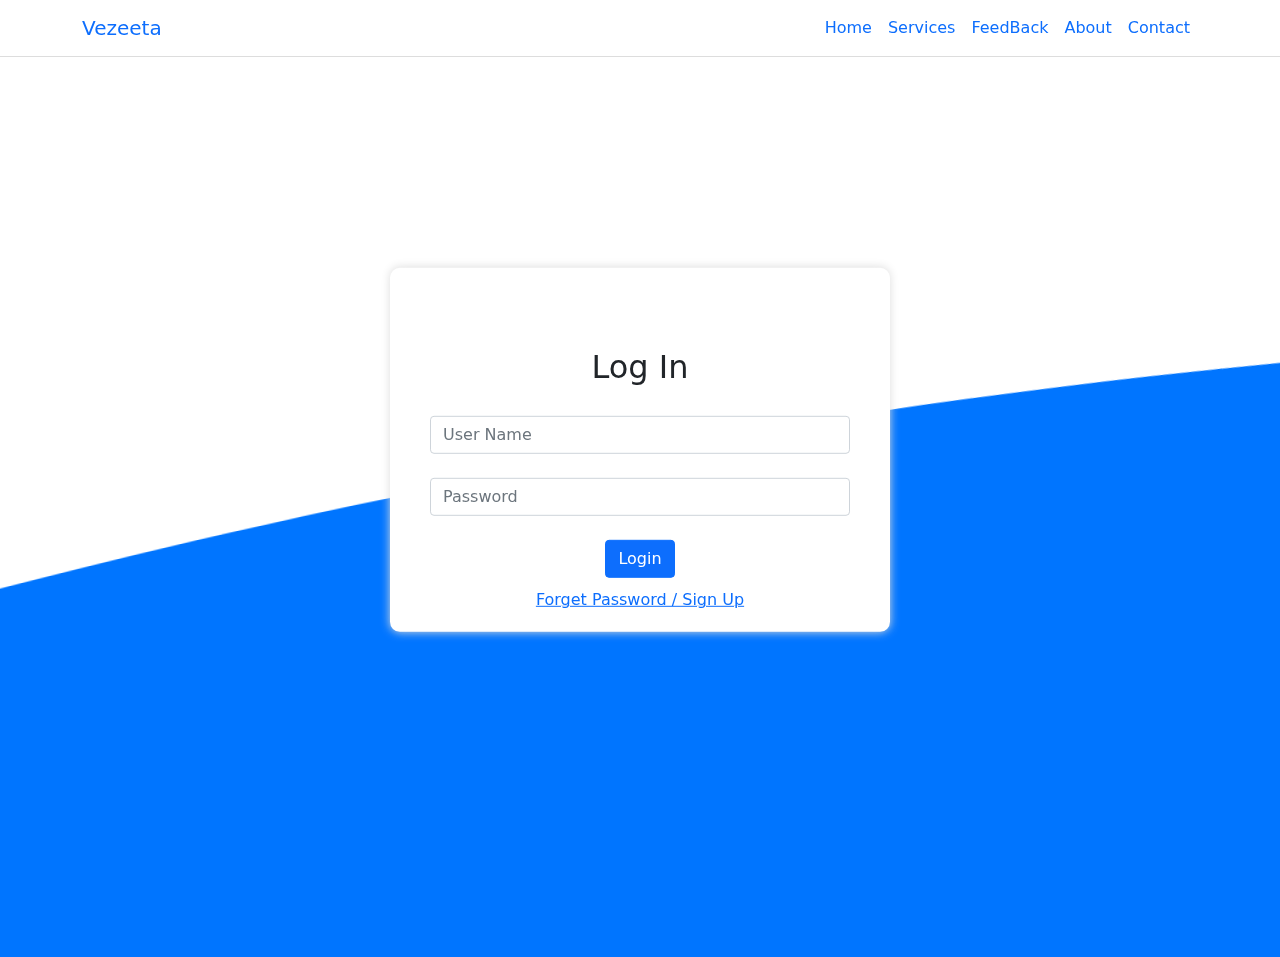
<file: Pages/login/index.html>
<!DOCTYPE html>
<html lang="en" dir="ltr">

<head>
  <meta charset="utf-8">
  <title>Card</title>
  <link rel="stylesheet" href="style.css">
  <link rel="stylesheet" href="bootstrap.css">
</head>

<body>
  <div class="navbar navbar-expand-lg ">
    <button class="navbar-toggler" type="button" data-bs-toggle="collapse" data-bs-target="#navbarSupportedContent"
      aria-controls="navbarSupportedContent" aria-expanded="false" aria-label="Toggle navigation">
      <span class="navbar-toggler-icon"></span>
    </button>
    <div class="container collapse navbar-collapse" id="navbarSupportedContent">
      <div class="main">
        <i class="fa-solid fa-house-chimney-medical"></i>
        <a class="navbar-brand" href="home.html">Vezeeta</a>
      </div>
      <ul class="navbar-nav">
        <li class="nav-item">
          <a class="nav-link active" aria-current="page" href="home.html">Home</a>
        </li>
        <li class="nav-item">
          <a class="nav-link" href="#services">Services</a>
        </li>

        <li class="nav-item">
          <a class="nav-link" href="#feed">FeedBack</a>
        </li>
        <li class="nav-item">
          <a class="nav-link" href="#about">About</a>
        </li>
        <li class="nav-item">
          <a class="nav-link" href="#contact">Contact</a>
        </li>
      </ul>
    </div>
    <!-- </div> -->
  </div>
  <div class="page">
    <div class="Card">
      <form action="" method="post">
        <h2 style="margin-bottom:30px">Log In</h2>
        <input type="text" name="userName" placeholder="User Name" class="form-control mb-4">
        <input type="password" name="password" placeholder="Password" class="form-control mb-4">
        <input type="submit" value="Login" class="btn btn-primary">
        <a href="#" style="margin-top:10px">Forget Password / Sign Up</a>

      </form>
    </div>
  </div>
  <script src="bootstrap.js"></script>
</body>

</html>
</file>
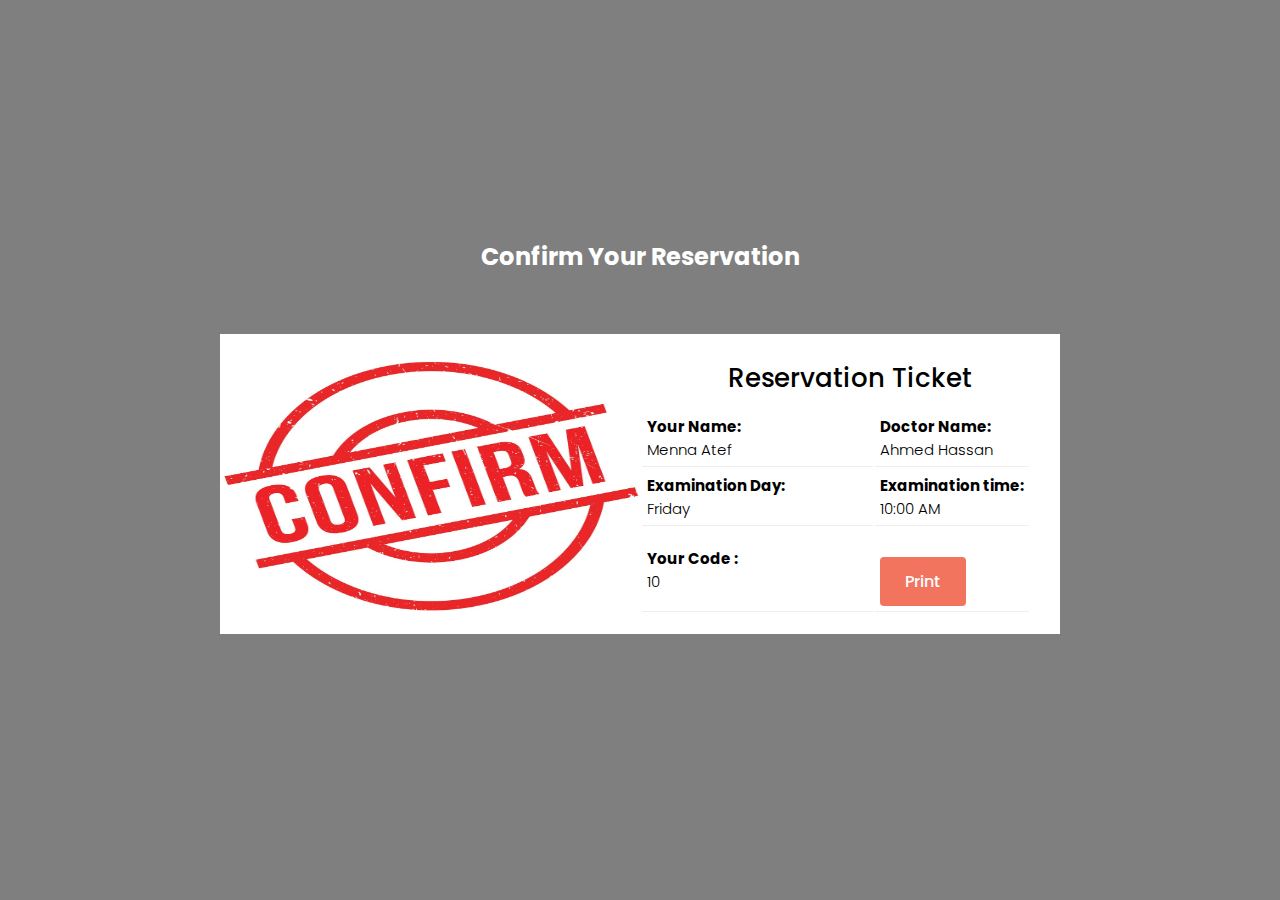
<file: Pages/ticket/index.html>
<!DOCTYPE html>
<html lang="en">

<head>
    <meta charset="UTF-8">
    <meta http-equiv="X-UA-Compatible" content="IE=edge">
    <meta name="viewport" content="width=<device-width>, initial-scale=1.0">
    <title>Document</title>
    <link rel="stylesheet" href="main.css">
</head>

<body>
    <section class="banner">
        <h2>Confirm Your Reservation</h2>
        <div class="card-container">
            <div class="card-img">
                <img src="2.jpg" class="con-img">
            </div>
            <div class="card-content">
                <h3>Reservation Ticket</h3>
                <table>
                    <div class="table-row">
                        <tr>
                            <td>
                                <h4>Your Name:</h4> Menna Atef
                            </td>
                            <td>
                                <h4>Doctor Name:</h4> Ahmed Hassan
                            </td>
                        </tr>
                        <tr>
                            <td>
                                <h4>Examination Day:</h4> Friday
                            </td>
                            <td>
                                <h4>Examination time:</h4> 10:00 AM
                            </td>
                        </tr>
                        <tr>
                            <td>
                                <h4>Your Code :</h4>10
                            </td>
                            <td><button onclick="window.print()" class="btn">Print</button></td>
                        </tr>
                    </div>
                </table>


            </div>

        </div>



    </section>
</body>

</html>
</file>
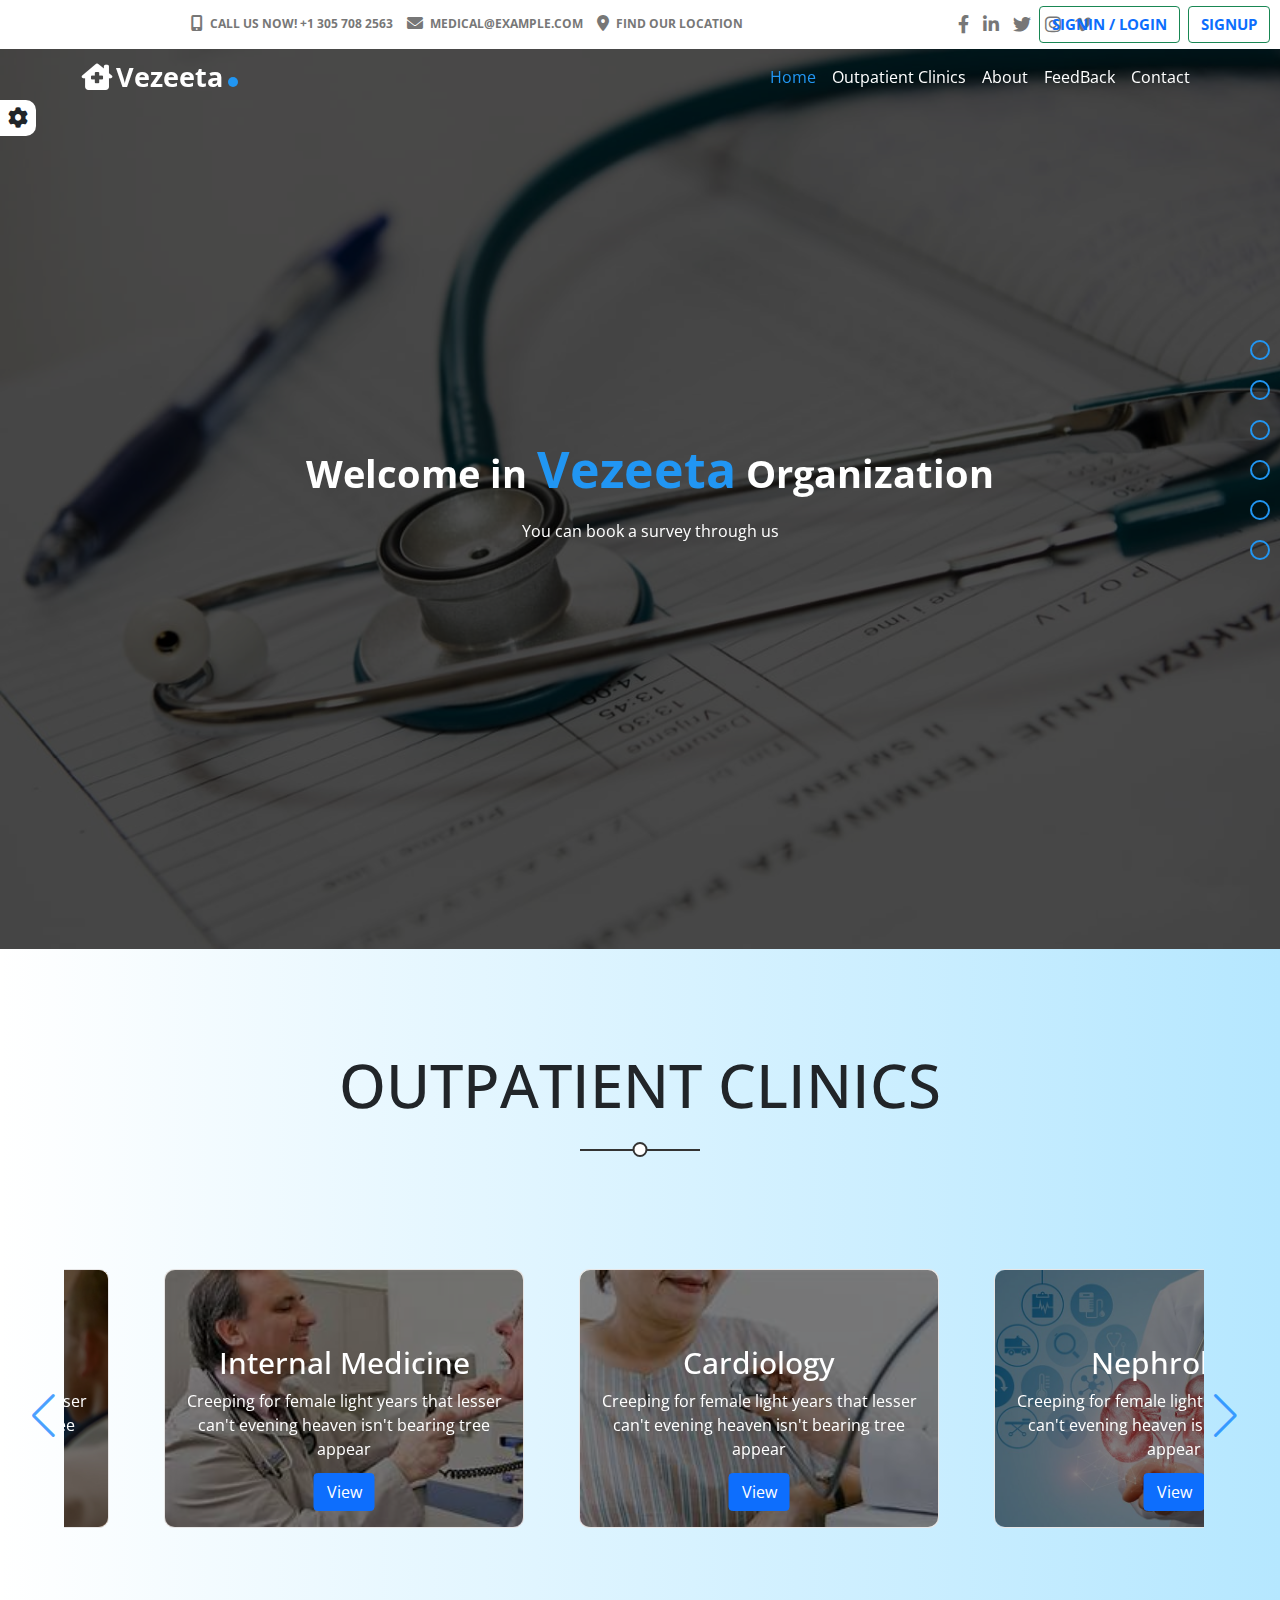
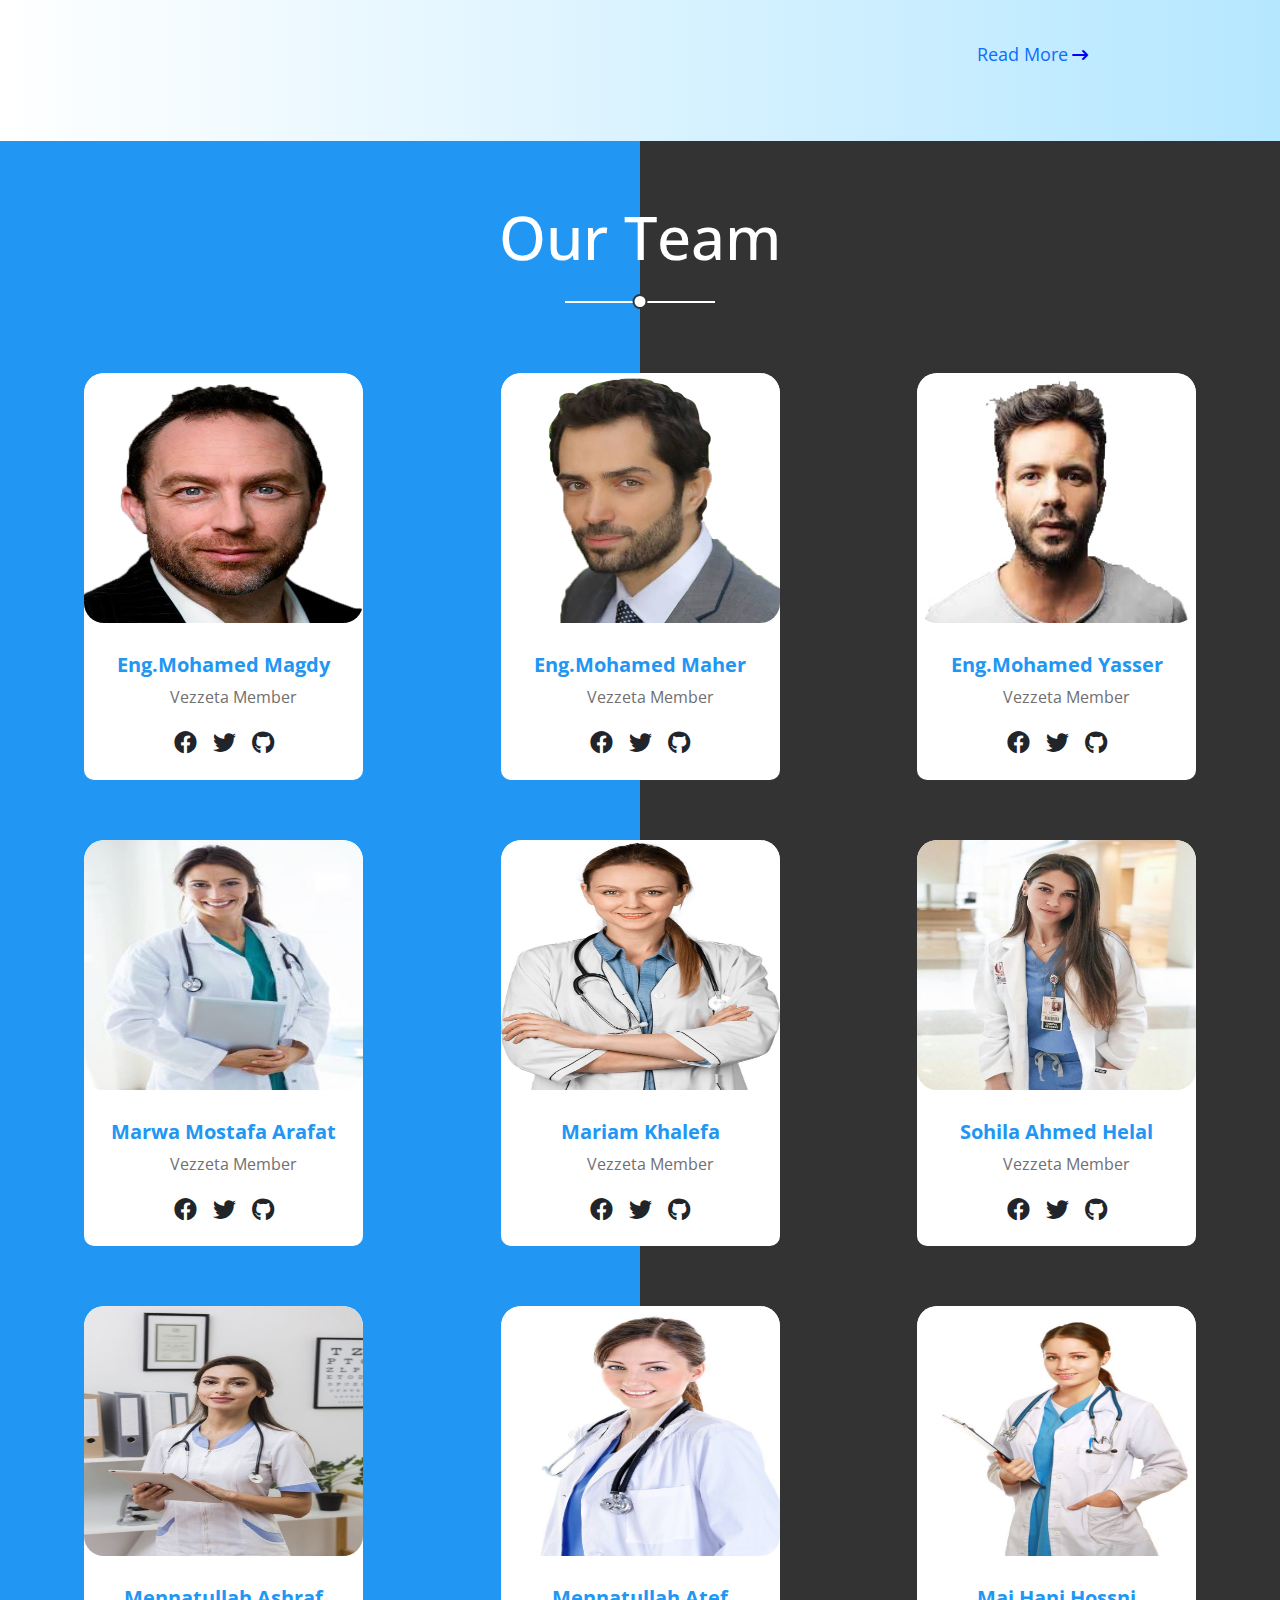
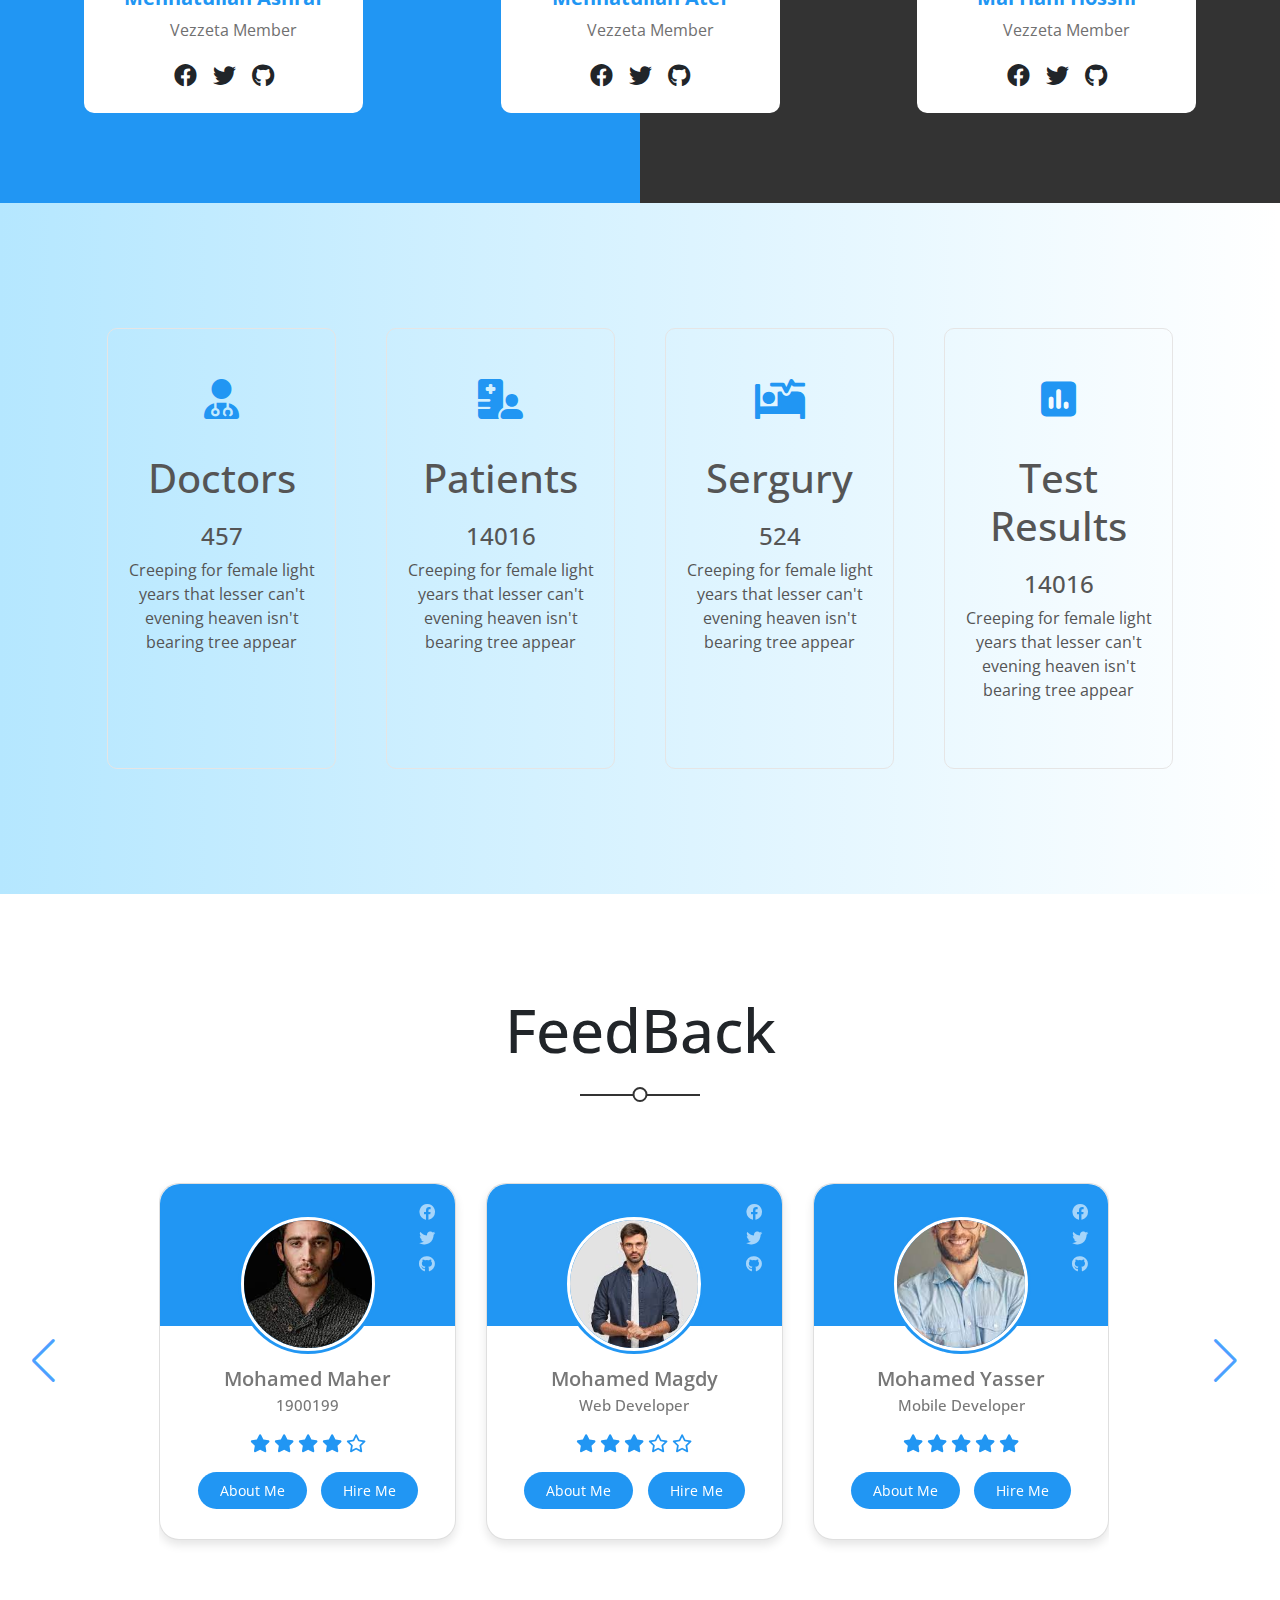
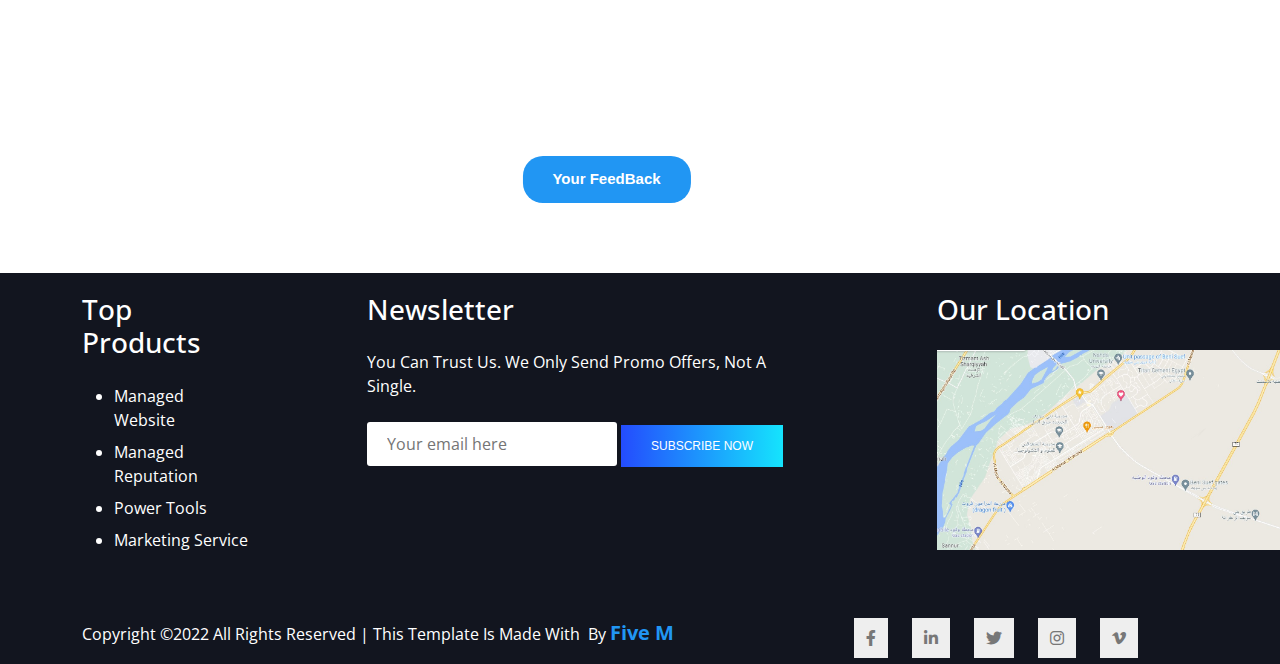
<file: home.html>
<!DOCTYPE html>
<html lang="en">

<head>
    <meta charset="UTF-8">
    <meta http-equiv="X-UA-Compatible" content="IE=edge">
    <meta name="viewport" content="width=device-width, initial-scale=1.0">
    <title>Medical Booking System</title>

    <!-- All Style files -->
    <link rel="stylesheet" href="Style/all.min.css">
    <link rel="stylesheet" href="Style/fontawesome.min.css">
    <link rel="stylesheet" href="Style/Normalize.css">
    <link rel="stylesheet" href="Style/bootstrap.css">
    <link rel="stylesheet" href="Style/main.css">
    <!-- Fonts -->
    <link rel="preconnect" href="https://fonts.googleapis.com">
    <link rel="preconnect" href="https://fonts.gstatic.com" crossorigin>
    <link href="https://fonts.googleapis.com/css2?family=Open+Sans:ital,wght@0,300;0,400;0,500;0,700;1,300&display=swap"
        rel="stylesheet">

    <!-- Link Swiper's CSS -->
    <!-- <link rel="stylesheet" href="https://unpkg.com/swiper/swiper-bundle.min.css" /> -->
    <link rel="stylesheet" href="Style/slider.css">
</head>

<body>

    <!-- Setting-Box -->

    <div class="setting-box">
        <div class="content-icon">
            <i class="fa fa-gear"></i>
        </div>
        <div class="setting-container">
            <div class="options">
                <h5>Web Colors</h5>
                <ul class="color-list">
                    <li data-color="#03A9F4"></li>
                    <li data-color="#003D4C"></li>
                    <li data-color="#009688"></li>
                    <li data-color="#FF9800"></li>
                </ul>
            </div>
            <div class="options">
                <h5>Background Options</h5>
                <div class="randomBG">
                    <button class="btn btn-success active" data-background="true">Yes</button>
                    <button class="btn btn-danger" data-background="false">No</button>
                </div>
            </div>
            <div class="options">
                <h5>Bullets Options</h5>
                <div class="bulletsOption">
                    <button class="btn btn-success active" data-bullet="true">Yes</button>
                    <button class="btn btn-danger" data-bullet="false">No</button>
                </div>
            </div>
            <div class="options">
                <h5>Language Options</h5>
                <div class="language">
                    <a href="Pages/Arabic/arabic.html" class="btn btn-success" data-bullet="true">Arabic</a>
                    <a href="home.html" class="btn btn-danger active" data-bullet="false">English</a>
                </div>
            </div>
        </div>
        <button class="btn btn-danger reset">Reset Options</button>

    </div>
    <!-- Setting-Box -->
    <!-- NavBullets -->
    <div class="nav-bullet">
        <div class="bullets" data-section=".landing">
            <div class="tool-bullet">Home</div>
        </div>
        <div class="bullets" data-section=".services">
            <div class="tool-bullet">Outpatient Clinics</div>
        </div>
        <div class="bullets" data-section=".who-we-are">
            <div class="tool-bullet">Who we are</div>

        </div>
        <div class="bullets" data-section=".informations">
            <div class="tool-bullet">Information</div>

        </div>
        <div class="bullets" data-section=".feed-back">
            <div class="tool-bullet">Feed Back</div>
        </div>
        <div class="bullets" data-section=".content">
            <div class="tool-bullet">Contact US</div>
        </div>

    </div>
    <!-- NavBullets -->

    <!-- About Us -->
    <div class="aboutUs">
        <div class="container">
            <div class="infos">
                <a href="#" class="info">
                    <i class="fa-solid fa-mobile-screen-button"></i>
                    <p>call us now! +1 305 708 2563</p>
                </a>
                <a href="https://mail.google.com/" target="_blank" class="info"><i class="fa-solid fa-envelope"></i>
                    <p>medical@example.com</p>
                </a>

                <a href="https://www.google.com/maps/@29.0607152,31.1137432,14z" target="_blank" class="info"><i
                        class="fa-solid fa-location-dot"></i>
                    <p> Find our Location</p>
                </a>

            </div>
            <div class="socialMedia">
                <a href="http://www.facebook.com" target="_blank"><i class="fa-brands fa-facebook-f"></a></i>

                <a href="https://www.linkedin.com/" target="_blank"><i class="fa-brands fa-linkedin-in"></i></a>
                <a href="https://twitter.com/" target="_blank"><i class="fa-brands fa-twitter"></i></a>
                <a href="https://www.instagram.com/" target="_blank"><i class="fa-brands fa-instagram"></i></a>
                <a href="https://vimeo.com/" target="_blank"><i class="fa-brands fa-vimeo-v"></i></a>
            </div>
            <div class="btn btn-outline-success login"><a href="Pages/login/index2.html">SignUp</a>
            </div>
            <div class="btn btn-outline-success signin"><a href="Pages/login/index.html">SignIn / Login</a>
            </div>
        </div>

    </div>
    <!-- About Us -->

    <!-- Nav Bar -->
    <div class="landing">
        <div class="overlay"></div>

        <div class="intro-text">
            <h1>Welcome in <span>Vezeeta</span> Organization</h1>
            <p>You can book a survey through us </p>
        </div>
        <div class="navbar navbar-expand-lg ">
            <button class="navbar-toggler" type="button" data-bs-toggle="collapse"
                data-bs-target="#navbarSupportedContent" aria-controls="navbarSupportedContent" aria-expanded="false"
                aria-label="Toggle navigation">
                <span class="navbar-toggler-icon"></span>
            </button>
            <div class="container collapse navbar-collapse" id="navbarSupportedContent">
                <div class="main">
                    <i class="fa-solid fa-house-chimney-medical"></i>
                    <a class="navbar-brand" href="home.html">Vezeeta</a>
                </div>
                <ul class="navbar-nav">
                    <li class="nav-item">
                        <a class="nav-link active" aria-current="page" href="home.html">Home</a>
                    </li>
                    <li class="nav-item">
                        <a class="nav-link" href="#services">Outpatient Clinics</a>
                    </li>

                    <li class="nav-item">
                        <a class="nav-link" href="#who-we-are">About</a>
                    </li>

                    <li class="nav-item">
                        <a class="nav-link" href="#feedback">FeedBack</a>
                    </li>
                    <li class="nav-item">
                        <a class="nav-link" href="#contact">Contact</a>
                    </li>
                </ul>
            </div>
            <!-- </div> -->
        </div>


    </div>
    <!-- Nav Bar -->
    <!-- Services -->

    <div class="services" id="services">

        <div class="main-heading">
            <h1>Outpatient clinics</h1>
        </div>
        <section>
            <div class="swiper mySwiper container">
                <div class="swiper-wrapper content">

                    <div class="swiper-slide serv-content"
                        style="background-image: url(Image/service1.jfif); background-repeat: no-repeat; background-size: cover;">

                        <div class="overlay"></div>
                        <div class="card-content" style="opacity: 100%;z-index: 1;">
                            <h1>Internal Medicine</h1>
                            <p>Creeping for female light years that lesser can't evening heaven isn't bearing tree
                                appear
                            </p>
                            <button class="btn btn-primary book"><a
                                    href="Pages/reservation/reserv.html">View</a></button>
                        </div>

                    </div>

                    <div class="swiper-slide serv-content"
                        style="background-image: url(Image/service2.jfif); background-repeat: no-repeat; background-size: cover;">

                        <div class="overlay"></div>
                        <div class="card-content" style="opacity: 100%;z-index: 1;">
                            <h1>Cardiology</h1>
                            <p>Creeping for female light years that lesser can't evening heaven isn't bearing tree
                                appear
                            </p>
                            <button class="btn btn-primary book"><a
                                    href="Pages/reservation/reserv.html">View</a></button>
                        </div>

                    </div>
                    <div class="swiper-slide serv-content"
                        style="background-image: url(Image/service3.jfif); background-repeat: no-repeat; background-size: cover;">

                        <div class="overlay"></div>
                        <div class="card-content" style="opacity: 100%;z-index: 1;">
                            <h1>Nephrology</h1>
                            <p>Creeping for female light years that lesser can't evening heaven isn't bearing tree
                                appear
                            </p>
                            <button class="btn btn-primary book"><a
                                    href="Pages/reservation/reserv.html">View</a></button>
                        </div>

                    </div>

                    <div class="swiper-slide serv-content"
                        style="background-image: url(Image/service4.jpg); background-repeat: no-repeat; background-size: cover;">

                        <div class="overlay"></div>
                        <div class="card-content" style="opacity: 100%;z-index: 1;">
                            <h1>Oncology</h1>
                            <p>Creeping for female light years that lesser can't evening heaven isn't bearing tree
                                appear
                            </p>
                            <button class="btn btn-primary book"><a
                                    href="Pages/reservation/reserv.html">View</a></button>
                        </div>

                    </div>

                    <div class="swiper-slide serv-content"
                        style="background-image: url(Image/service5.jfif); background-repeat: no-repeat; background-size: cover;">

                        <div class="overlay"></div>
                        <div class="card-content" style="opacity: 100%;z-index: 1;">
                            <h1>Pediatric</h1>
                            <p>Creeping for female light years that lesser can't evening heaven isn't bearing tree
                                appear
                            </p>
                            <button class="btn btn-primary book"><a
                                    href="Pages/reservation/reserv.html">View</a></button>
                        </div>

                    </div>

                    <div class="swiper-slide serv-content"
                        style="background-image: url(Image/service6.jfif); background-repeat: no-repeat; background-size: cover;">

                        <div class="overlay"></div>
                        <div class="card-content" style="opacity: 100%;z-index: 1;">
                            <h1>Obstetrics & Gynaecology</h1>
                            <p>Creeping for female light years that lesser can't evening heaven isn't bearing tree
                                appear
                            </p>
                            <button class="btn btn-primary book"><a
                                    href="Pages/reservation/reserv.html">View</a></button>
                        </div>

                    </div>

                    <div class="swiper-slide serv-content"
                        style="background-image: url(Image/service7.jfif); background-repeat: no-repeat; background-size: cover;">

                        <div class="overlay"></div>
                        <div class="card-content" style="opacity: 100%;z-index: 1;">
                            <h1>Ophthalmologist</h1>
                            <p>Creeping for female light years that lesser can't evening heaven isn't bearing tree
                                appear
                            </p>
                            <button class="btn btn-primary book"><a
                                    href="Pages/reservation/reserv.html">View</a></button>
                        </div>

                    </div>

                    <div class="swiper-slide serv-content"
                        style="background-image: url(Image/service8.jfif); background-repeat: no-repeat; background-size: cover;">

                        <div class="overlay"></div>
                        <div class="card-content" style="opacity: 100%;z-index: 1;">
                            <h1>Ear,Nose and Throat</h1>
                            <p>Creeping for female light years that lesser can't evening heaven isn't bearing tree
                                appear
                            </p>
                            <button class="btn btn-primary book"><a
                                    href="Pages/reservation/reserv.html">View</a></button>
                        </div>

                    </div>

                    <div class="swiper-slide serv-content"
                        style="background-image: url(Image/service3.jfif); background-repeat: no-repeat; background-size: cover;">

                        <div class="overlay"></div>
                        <div class="card-content" style="opacity: 100%;z-index: 1;">
                            <h1>Urology</h1>
                            <p>Creeping for female light years that lesser can't evening heaven isn't bearing tree
                                appear
                            </p>
                            <button class="btn btn-primary book"><a
                                    href="Pages/reservation/reserv.html">View</a></button>
                        </div>

                    </div>

                    <div class="swiper-slide serv-content"
                        style="background-image: url(Image/service9.jfif); background-repeat: no-repeat; background-size: cover;">

                        <div class="overlay"></div>
                        <div class="card-content" style="opacity: 100%;z-index: 1;">
                            <h1>Radiology</h1>
                            <p>Creeping for female light years that lesser can't evening heaven isn't bearing tree
                                appear
                            </p>
                            <button class="btn btn-primary book"><a
                                    href="Pages/reservation/reserv.html">View</a></button>
                        </div>

                    </div>

                    <div class="swiper-slide serv-content"
                        style="background-image: url(Image/service10.jfif); background-repeat: no-repeat; background-size: cover;">

                        <div class="overlay"></div>
                        <div class="card-content" style="opacity: 100%;z-index: 1;">
                            <h1>Dentistry</h1>
                            <p>Creeping for female light years that lesser can't evening heaven isn't bearing tree
                                appear
                            </p>
                            <button class="btn btn-primary book"><a
                                    href="Pages/reservation/reserv.html">View</a></button>
                        </div>

                    </div>
                    <div class="swiper-slide serv-content"
                        style="background-image: url(Image/service11.jfif); background-repeat: no-repeat; background-size: cover;">

                        <div class="overlay"></div>
                        <div class="card-content" style="opacity: 100%;z-index: 1;">
                            <h1>Breast Screening</h1>
                            <p>Creeping for female light years that lesser can't evening heaven isn't bearing tree
                                appear
                            </p>
                            <button class="btn btn-primary book"><a
                                    href="Pages/reservation/reserv.html">View</a></button>
                        </div>

                    </div>

                </div>
            </div>

            <div class="swiper-button-next"></div>
            <div class="swiper-button-prev"></div>
            <div class="swiper-pagination"></div>
        </section>
        <div class="serv-link">
            <a class="link" href="Pages/search/Untitled-1.html">Read More</a>
            <i class="fa fa-arrow-right-long"></i>
        </div>
    </div>

    <!-- Services -->

    <!--Who We Are -->

    <!-- <i class="fa-solid fa-quote-left"></i>
        <div class="container">
            <div class="text">
                <h1>Who We Are</h1>
                <p>Lorem ipsum dolor sit amet consectetur adipisicing elit. Incidunt neque consectetur facilis
                    distinctio dolor delectus tempore omnis molestias iste porro, fugiat sit hic tempora harum animi
                    officia error totam rem!</p>
            </div>
        </div> -->
    <!-- Who We Ares -->
    <div class="testimonials who-we-are" id="who-we-are">
        <div class="overlay"></div>

        <div class="container">
            <div class="main-heading">
                <h1>Our Team</h1>
            </div>
            <div class="testimonials-content">

                <div class="ts-box">

                    <div class="person-info">
                        <img src="Image/try1.jpeg" alt="">
                        <h4>Eng.Mohamed Magdy</h4>
                        <p>Vezzeta Member</p>
                    </div>
                    <div class="media-icons">
                        <i class="fab fa-facebook"></i>
                        <i class="fab fa-twitter"></i>
                        <i class="fab fa-github"></i>
                    </div>
                </div>

                <div class="ts-box">

                    <div class="person-info">
                        <img src="Image/try2.jpeg" alt="">
                        <h4>Eng.Mohamed Maher</h4>
                        <p>Vezzeta Member</p>
                    </div>
                    <div class="media-icons">
                        <i class="fab fa-facebook"></i>
                        <i class="fab fa-twitter"></i>
                        <i class="fab fa-github"></i>
                    </div>
                </div>

                <div class="ts-box">

                    <div class="person-info">
                        <img src="Image/try3.jpeg" alt="">
                        <h4>Eng.Mohamed Yasser</h4>
                        <p>Vezzeta Member</p>
                    </div>
                    <div class="media-icons">
                        <i class="fab fa-facebook"></i>
                        <i class="fab fa-twitter"></i>
                        <i class="fab fa-github"></i>
                    </div>
                </div>
                <div class="ts-box">

                    <div class="person-info">
                        <img src="Image/try4.jpeg" alt="">
                        <h4>Marwa Mostafa Arafat</h4>
                        <p>Vezzeta Member</p>
                    </div>
                    <div class="media-icons">
                        <i class="fab fa-facebook"></i>
                        <i class="fab fa-twitter"></i>
                        <i class="fab fa-github"></i>
                    </div>
                </div>

                <div class="ts-box">

                    <div class="person-info">
                        <img src="Image/try5.jpeg" alt="">
                        <h4>Mariam Khalefa</h4>
                        <p>Vezzeta Member</p>
                    </div>
                    <div class="media-icons">
                        <i class="fab fa-facebook"></i>
                        <i class="fab fa-twitter"></i>
                        <i class="fab fa-github"></i>
                    </div>
                </div>

                <div class="ts-box">

                    <div class="person-info">
                        <img src="Image/try6.jpeg" alt="">
                        <h4>Sohila Ahmed Helal</h4>
                        <p>Vezzeta Member</p>
                    </div>
                    <div class="media-icons">
                        <i class="fab fa-facebook"></i>
                        <i class="fab fa-twitter"></i>
                        <i class="fab fa-github"></i>
                    </div>
                </div>
                <div class="ts-box">
                    <div class="person-info">
                        <img src="Image/try7.jpeg" alt="">
                        <h4>Mennatullah Ashraf</h4>
                        <p>Vezzeta Member</p>
                    </div>
                    <div class="media-icons">
                        <i class="fab fa-facebook"></i>
                        <i class="fab fa-twitter"></i>
                        <i class="fab fa-github"></i>
                    </div>
                </div>

                <div class="ts-box">

                    <div class="person-info">
                        <img src="Image/try8.jpeg" alt="">
                        <h4>Mennatullah Atef</h4>
                        <p>Vezzeta Member</p>
                    </div>
                    <div class="media-icons">
                        <i class="fab fa-facebook"></i>
                        <i class="fab fa-twitter"></i>
                        <i class="fab fa-github"></i>
                    </div>
                </div>

                <div class="ts-box">
                    <div class="person-info">
                        <img src="Image/try9.jpeg" alt="">
                        <h4>Mai Hani Hossni</h4>
                        <p>Vezzeta Member</p>
                    </div>
                    <div class="media-icons">
                        <i class="fab fa-facebook"></i>
                        <i class="fab fa-twitter"></i>
                        <i class="fab fa-github"></i>
                    </div>
                </div>


            </div>
        </div>
    </div>
    <!-- Testimonials -->

    <!-- ------------------------------------------------------------------------ -->
    <!--Who We Are -->

    <!-- Information -->
    <div class="informations">
        <div class="container">
            <div class="information active">
                <i class="fa-solid fa-user-doctor"></i>
                <h1>Doctors</h1>
                <h4>457</h4>
                <p>Creeping for female light years that lesser can't evening heaven isn't bearing tree appear</p>
            </div>
            <div class="information">
                <i class="fa-solid fa-hospital-user"></i>
                <h1>Patients</h1>
                <h4>14016</h4>
                <p>Creeping for female light years that lesser can't evening heaven isn't bearing tree appear</p>
            </div>
            <div class="information">
                <i class="fa-solid fa-bed-pulse"></i>
                <h1>Sergury</h1>
                <h4>524</h4>
                <p>Creeping for female light years that lesser can't evening heaven isn't bearing tree appear</p>
            </div>
            <div class="information">
                <i class="fa-solid fa-square-poll-vertical"></i>
                <h1>Test Results</h1>
                <h4>14016</h4>
                <p>Creeping for female light years that lesser can't evening heaven isn't bearing tree appear</p>
            </div>
        </div>
    </div>
    <!-- Information -->

    <!-- Public FeedBack -->

    <div class="public-feed" id="feedback">
        <div class="main-heading">
            <h1>FeedBack</h1>
        </div>
        <section>

            <div class="swiper mySwiper container">
                <div class="swiper-wrapper content">

                    <div class="swiper-slide card">
                        <div class="card-content">
                            <div class="image">
                                <img src="Image/fed-1.jpg" alt="">
                            </div>

                            <div class="media-icons">
                                <i class="fab fa-facebook"></i>
                                <i class="fab fa-twitter"></i>
                                <i class="fab fa-github"></i>
                            </div>

                            <div class="name-profession">
                                <span class="name">Mohamed Maher</span>
                                <span class="profession">1900199</span>
                            </div>

                            <div class="rating">
                                <i class="fas fa-star"></i>
                                <i class="fas fa-star"></i>
                                <i class="fas fa-star"></i>
                                <i class="fas fa-star"></i>
                                <i class="far fa-star"></i>

                            </div>

                            <div class="button">
                                <button class="aboutMe">About Me</button>
                                <button class="hireMe">Hire Me</button>
                            </div>
                        </div>
                    </div>
                    <div class="swiper-slide card">
                        <div class="card-content">
                            <div class="image">
                                <img src="Image/fed-2.jpg" alt="">
                            </div>

                            <div class=" media-icons">
                                <i class="fab fa-facebook"></i>
                                <i class="fab fa-twitter"></i>
                                <i class="fab fa-github"></i>
                            </div>

                            <div class="name-profession">
                                <span class="name">Mohamed Magdy</span>
                                <span class="profession">Web Developer</span>
                            </div>

                            <div class="rating">
                                <i class="fas fa-star"></i>
                                <i class="fas fa-star"></i>
                                <i class="fas fa-star"></i>
                                <i class="far fa-star"></i>
                                <i class="far fa-star"></i>

                            </div>

                            <div class="button">
                                <button class="aboutMe">About Me</button>
                                <button class="hireMe">Hire Me</button>
                            </div>
                        </div>
                    </div>
                    <div class="swiper-slide card">
                        <div class="card-content">
                            <div class="image">
                                <img src="Image/fed-3.jpg" alt="">
                            </div>

                            <div class="media-icons">
                                <i class="fab fa-facebook"></i>
                                <i class="fab fa-twitter"></i>
                                <i class="fab fa-github"></i>
                            </div>

                            <div class="name-profession">
                                <span class="name">Mohamed Yasser</span>
                                <span class="profession">Mobile Developer</span>
                            </div>

                            <div class="rating">
                                <i class="fas fa-star"></i>
                                <i class="fas fa-star"></i>
                                <i class="fas fa-star"></i>
                                <i class="fas fa-star"></i>
                                <i class="fas fa-star"></i>
                            </div>

                            <div class="button">
                                <button class="aboutMe">About Me</button>
                                <button class="hireMe">Hire Me</button>
                            </div>
                        </div>
                    </div>
                    <div class="swiper-slide card">
                        <div class="card-content">
                            <div class="image">
                                <img src="Image/fed-4.jpg" alt="">
                            </div>

                            <div class="media-icons">
                                <i class="fab fa-facebook"></i>
                                <i class="fab fa-twitter"></i>
                                <i class="fab fa-github"></i>
                            </div>

                            <div class="name-profession">
                                <span class="name">Marwa Mostafa Arafat</span>
                                <span class="profession">1900214</span>
                            </div>

                            <div class="rating">
                                <i class="fas fa-star"></i>
                                <i class="fas fa-star"></i>
                                <i class="fas fa-star"></i>
                                <i class="fas fa-star"></i>
                                <i class="far fa-star"></i>

                            </div>

                            <div class="button">
                                <button class="aboutMe">About Me</button>
                                <button class="hireMe">Hire Me</button>
                            </div>
                        </div>
                    </div>
                    <div class="swiper-slide card">
                        <div class="card-content">
                            <div class="image">
                                <img src="Image/fed-8.jpg" alt="">
                            </div>

                            <div class="media-icons">
                                <i class="fab fa-facebook"></i>
                                <i class="fab fa-twitter"></i>
                                <i class="fab fa-github"></i>
                            </div>

                            <div class="name-profession">
                                <span class="name">Mennatullah Ashraf</span>
                                <span class="profession">1900231</span>
                            </div>

                            <div class="rating">
                                <i class="fas fa-star"></i>
                                <i class="fas fa-star"></i>
                                <i class="fas fa-star"></i>
                                <i class="fas fa-star"></i>
                                <i class="fas fa-star"></i>
                            </div>

                            <div class="button">
                                <button class="aboutMe">About Me</button>
                                <button class="hireMe">Hire Me</button>
                            </div>
                        </div>
                    </div>
                    <div class="swiper-slide card">
                        <div class="card-content">
                            <div class="image">
                                <img src="Image/fed-6.jpg" alt="">
                            </div>

                            <div class="media-icons">
                                <i class="fab fa-facebook"></i>
                                <i class="fab fa-twitter"></i>
                                <i class="fab fa-github"></i>
                            </div>

                            <div class="name-profession">
                                <span class="name">Mennatullah Atef</span>
                                <span class="profession">1900232</span>
                            </div>

                            <div class="rating">
                                <i class="fas fa-star"></i>
                                <i class="fas fa-star"></i>
                                <i class="fas fa-star"></i>
                                <i class="fas fa-star"></i>
                                <i class="fas fa-star"></i>
                            </div>

                            <div class="button">
                                <button class="aboutMe">About Me</button>
                                <button class="hireMe">Hire Me</button>
                            </div>
                        </div>
                    </div>
                    <div class="swiper-slide card">
                        <div class="card-content">
                            <div class="image">
                                <img src="Image/fed-7.jpg" alt="">
                            </div>

                            <div class="media-icons">
                                <i class="fab fa-facebook"></i>
                                <i class="fab fa-twitter"></i>
                                <i class="fab fa-github"></i>
                            </div>

                            <div class="name-profession">
                                <span class="name">Mariam Khalefa</span>
                                <span class="profession">1900220</span>
                            </div>

                            <div class="rating">
                                <i class="fas fa-star"></i>
                                <i class="fas fa-star"></i>
                                <i class="fas fa-star"></i>
                                <i class="fas fa-star"></i>
                                <i class="fas fa-star"></i>
                            </div>

                            <div class="button">
                                <button class="aboutMe">About Me</button>
                                <button class="hireMe">Hire Me</button>
                            </div>
                        </div>
                    </div>
                    <div class="swiper-slide card">
                        <div class="card-content">
                            <div class="image">
                                <img src="Image/fed-5.jpg" alt="">
                            </div>

                            <div class="media-icons">
                                <i class="fab fa-facebook"></i>
                                <i class="fab fa-twitter"></i>
                                <i class="fab fa-github"></i>
                            </div>

                            <div class="name-profession">
                                <span class="name">Sohila Ahmed Helal</span>
                                <span class="profession">1900119</span>
                            </div>

                            <div class="rating">
                                <i class="fas fa-star"></i>
                                <i class="fas fa-star"></i>
                                <i class="fas fa-star"></i>
                                <i class="fas fa-star"></i>
                                <i class="fas fa-star"></i>
                            </div>

                            <div class="button">
                                <button class="aboutMe">About Me</button>
                                <button class="hireMe">Hire Me</button>
                            </div>
                        </div>
                    </div>
                    <div class="swiper-slide card">
                        <div class="card-content">
                            <div class="image">
                                <img src="Image/fed-9.jpg" alt="">
                            </div>

                            <div class="media-icons">
                                <i class="fab fa-facebook"></i>
                                <i class="fab fa-twitter"></i>
                                <i class="fab fa-github"></i>
                            </div>

                            <div class="name-profession">
                                <span class="name">Mai Hani Hossni</span>
                                <span class="profession">1900239</span>
                            </div>

                            <div class="rating">
                                <i class="fas fa-star"></i>
                                <i class="fas fa-star"></i>
                                <i class="fas fa-star"></i>
                                <i class="fas fa-star"></i>
                                <i class="fas fa-star"></i>

                            </div>

                            <div class="button">
                                <button class="aboutMe">About Me</button>
                                <button class="hireMe">Hire Me</button>
                            </div>
                        </div>
                    </div>

                </div>
            </div>

            <div class="swiper-button-next"></div>
            <div class="swiper-button-prev"></div>
            <div class="swiper-pagination"></div>


        </section>
    </div>

    <!-- Public FeedBack -->

    <!-- Feed Back -->
    <div class="feed-back">
        <div class="container">
            <button class="feed-back-btn">Your FeedBack</button>

            <div class="fedback">
                <div class="top">

                    <h3>Vezzeta</h3>
                    <h5>Your Feed Back</h5>
                    <i class="fa-solid fa-xmark close"></i>

                </div>
                <hr>
                <div class="median">
                    <p>We would like your fedd back to improve our webite</p>
                    <p>what is your opinion</p>
                    <div class="faces">
                        <i class="fa-solid fa-poo "></i>
                        <i class="fa-regular fa-face-frown"></i>
                        <i class="fa-regular fa-face-smile"></i>
                        <i class="fa-regular fa-face-smile-beam active"></i>
                        <i class="fa-regular fa-face-kiss-wink-heart"></i>
                    </div>
                </div>
                <hr>
                <div class="last">
                    <p>please select your feedBack category bleow</p>
                    <div class="btn btn-outline-dark">Suggestion</div>
                    <div class="btn btn-outline-dark ">Somethings is not quite right</div>
                    <div class="btn btn-outline-dark">Compliment</div>
                </div>
                <hr>
                <div class="message">
                    <p class="error">Please leave your feedBack bleow</p>
                    <input type="text" name="" id="" class="form-control w-75 feedbackInput">
                    <button class="btn btn-success send">Send</button>

                </div>

            </div>
        </div>
    </div>
    <!-- Feed Back -->


    <!-- Footer -->
    <footer class="footer" id="contact">
        <div class="footer-widget">
            <div class="container">
                <div class="row">
                    <div class="col-xl-2 col-lg-3">
                        <div class="single-widget-home mb-5 mb-lg-0">
                            <h3 class="mb-4">top products</h3>
                            <ul>
                                <li class="mb-2"><a href="#">managed website</a></li>
                                <li class="mb-2"><a href="#">managed reputation</a></li>
                                <li class="mb-2"><a href="#">power tools</a></li>
                                <li><a href="#">marketing service</a></li>
                            </ul>
                        </div>
                    </div>
                    <div class="col-xl-5 offset-xl-1 col-lg-6">
                        <div class="single-widget-home mb-5 mb-lg-0">
                            <h3 class="mb-4">newsletter</h3>
                            <p class="mb-4">You can trust us. we only send promo offers, not a
                                single.</p>
                            <form action="#">
                                <input type="email" placeholder="Your email here" onfocus="this.placeholder = ''"
                                    onblur="this.placeholder = 'Your email here'" required="">
                                <button type="submit" class="template-btn">subscribe now</button>
                            </form>
                        </div>
                    </div>
                    <div class="col-xl-3 offset-xl-1 col-lg-3">
                        <div class="single-widge-home">
                            <h3 class="mb-4">Our Location</h3>
                            <iframe
                                src="https://www.google.com/maps/embed?pb=!1m18!1m12!1m3!1d13948.35544600213!2d31.1137432!3d29.073519!2m3!1f0!2f0!3f0!3m2!1i1024!2i768!4f13.1!3m3!1m2!1s0x145a266c7d1ab631%3A0x298bc2cb6c1ca83c!2sBenisuef%20University%20Hospital!5e0!3m2!1sen!2seg!4v1651017408870!5m2!1sen!2seg"
                                width="400" height="200px" style="border:0; cursor: pointer;" allowfullscreen=""
                                loading="lazy" referrerpolicy="no-referrer-when-downgrade"></iframe>
                        </div>
                    </div>
                </div>
            </div>
        </div>
        </div>
        <div class="footer-copyright">
            <div class="container">
                <div class="row">
                    <div class="col-lg-8 col-md-6">
                        <p>

                            Copyright ©2022 All rights reserved | This
                            template is made with <i class="fa fa-heart-o" aria-hidden="true"></i> by
                            <span>Five
                                M</span>

                        </p>
                    </div>
                    <div class="col-lg-4 col-md-6">
                        <div class="social-icons">
                            <div class="socialMedia1">
                                <a href="http://www.facebook.com" target="_blank"><i
                                        class="fa-brands fa-facebook-f"></a></i>

                                <a href="https://www.linkedin.com/" target="_blank"><i
                                        class="fa-brands fa-linkedin-in"></i></a>
                                <a href="https://twitter.com/" target="_blank"><i class="fa-brands fa-twitter"></i></a>
                                <a href="https://www.instagram.com/" target="_blank"><i
                                        class="fa-brands fa-instagram"></i></a>
                                <a href="https://vimeo.com/" target="_blank"><i class="fa-brands fa-vimeo-v"></i></a>
                            </div>
                        </div>
                    </div>
                </div>
            </div>
        </div>
    </footer>
    <!-- Footer -->


    <!-- JAVA SCRIPT -->

    <script src="Script/main.js"></script>

    <!-- Swiper JS -->
    <!-- <script src="https://unpkg.com/swiper/swiper-bundle.min.js"></script> -->
    <script src="Script/slider.js"></script>

    <!-- Initialize Swiper -->
    <script>
        var swiper = new Swiper(".mySwiper", {
            slidesPerView: 3,
            spaceBetween: 30,
            slidesPerGroup: 3,
            loop: true,
            loopFillGroupWithBlank: true,
            pagination: {
                el: ".swiper-pagination",
                clickable: true,
            },
            navigation: {
                nextEl: ".swiper-button-next",
                prevEl: ".swiper-button-prev",
            },
        });
    </script>

</body>

</html>
</file>
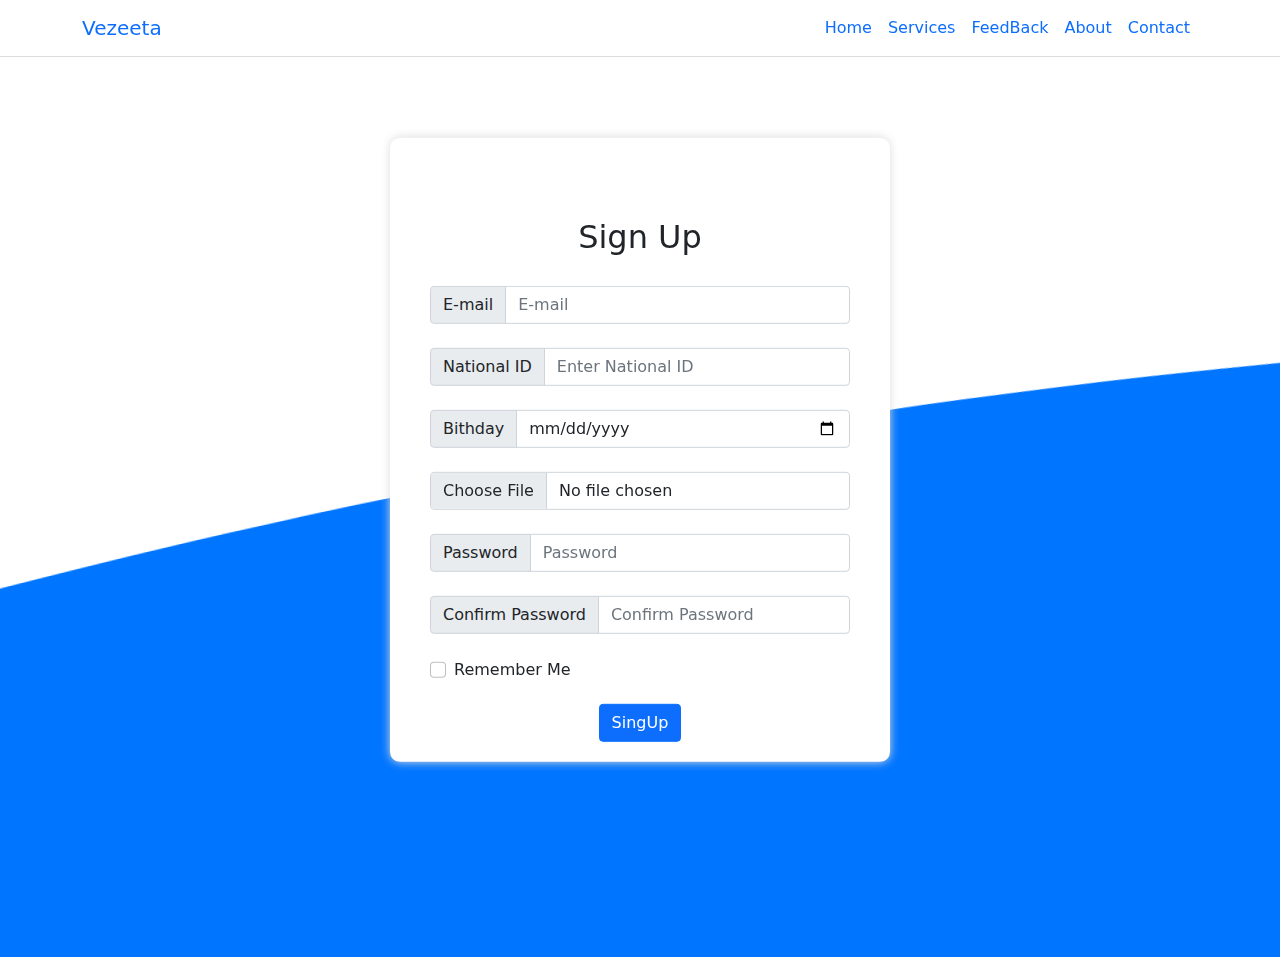
<file: Pages/login/index2.html>
<!DOCTYPE html>
<html lang="en" dir="ltr">

<head>
    <meta charset="utf-8">
    <title>Card</title>
    <link rel="stylesheet" href="style.css">
    <link rel="stylesheet" href="bootstrap.css">
</head>

<body>
    <div class="navbar navbar-expand-lg ">
        <button class="navbar-toggler" type="button" data-bs-toggle="collapse" data-bs-target="#navbarSupportedContent"
            aria-controls="navbarSupportedContent" aria-expanded="false" aria-label="Toggle navigation">
            <span class="navbar-toggler-icon"></span>
        </button>
        <div class="container collapse navbar-collapse" id="navbarSupportedContent">
            <div class="main">
                <i class="fa-solid fa-house-chimney-medical"></i>
                <a class="navbar-brand" href="home.html">Vezeeta</a>
            </div>
            <ul class="navbar-nav">
                <li class="nav-item">
                    <a class="nav-link active" aria-current="page" href="home.html">Home</a>
                </li>
                <li class="nav-item">
                    <a class="nav-link" href="#services">Services</a>
                </li>

                <li class="nav-item">
                    <a class="nav-link" href="#feed">FeedBack</a>
                </li>
                <li class="nav-item">
                    <a class="nav-link" href="#about">About</a>
                </li>
                <li class="nav-item">
                    <a class="nav-link" href="#contact">Contact</a>
                </li>
            </ul>
        </div>
        <!-- </div> -->
    </div>
    <div class="page">
        <div class="Card">
            <form action="" method="post">
                <h2 style="margin-bottom:30px">Sign Up</h2>
                <div class="input-group mb-4">
                    <span class="input-group-text" id="basic-addon1">E-mail</span>
                    <input type="text" class="form-control" placeholder="E-mail" aria-label="Username"
                        aria-describedby="basic-addon1">
                </div>
                <div class="input-group mb-4">
                    <span class="input-group-text" id="basic-addon1">National ID</span>
                    <input type="text" class="form-control" placeholder="Enter National ID" aria-label="Username"
                        aria-describedby="basic-addon1">
                </div>
                <div class="input-group mb-4">
                    <span class="input-group-text" id="basic-addon1">Bithday</span>
                    <input type="date" class="form-control" placeholder="Bithday" aria-label="Username"
                        aria-describedby="basic-addon1">
                </div>
                <div class="input-group mb-4">
                    <input type="file" class="form-control" placeholder="Upload Iamges" aria-label="Username"
                        aria-describedby="basic-addon1">
                </div>
                <div class="input-group mb-4">
                    <span class="input-group-text" id="basic-addon1">Password</span>
                    <input type="Password" class="form-control" placeholder="Password" aria-label="Username"
                        aria-describedby="basic-addon1">
                </div>
                <div class="input-group mb-4">
                    <span class="input-group-text" id="basic-addon1">Confirm Password</span>
                    <input type="password" class="form-control" placeholder="Confirm Password" aria-label="Username"
                        aria-describedby="basic-addon1">
                </div>
                <div class="form-check">
                    <input class="form-check-input" type="checkbox" style="cursor:pointer" value=""
                        id="flexCheckIndeterminate">
                    <label class="form-check-label" style="margin:0;padding:0 ; float: left;"
                        for="flexCheckIndeterminate">
                        Remember Me
                    </label>
                </div>
                <button class="btn btn-primary" style="margin-top:20px">SingUp</button>
            </form>
        </div>
    </div>
    <script src="bootstrap.js"></script>
</body>

</html>
</file>
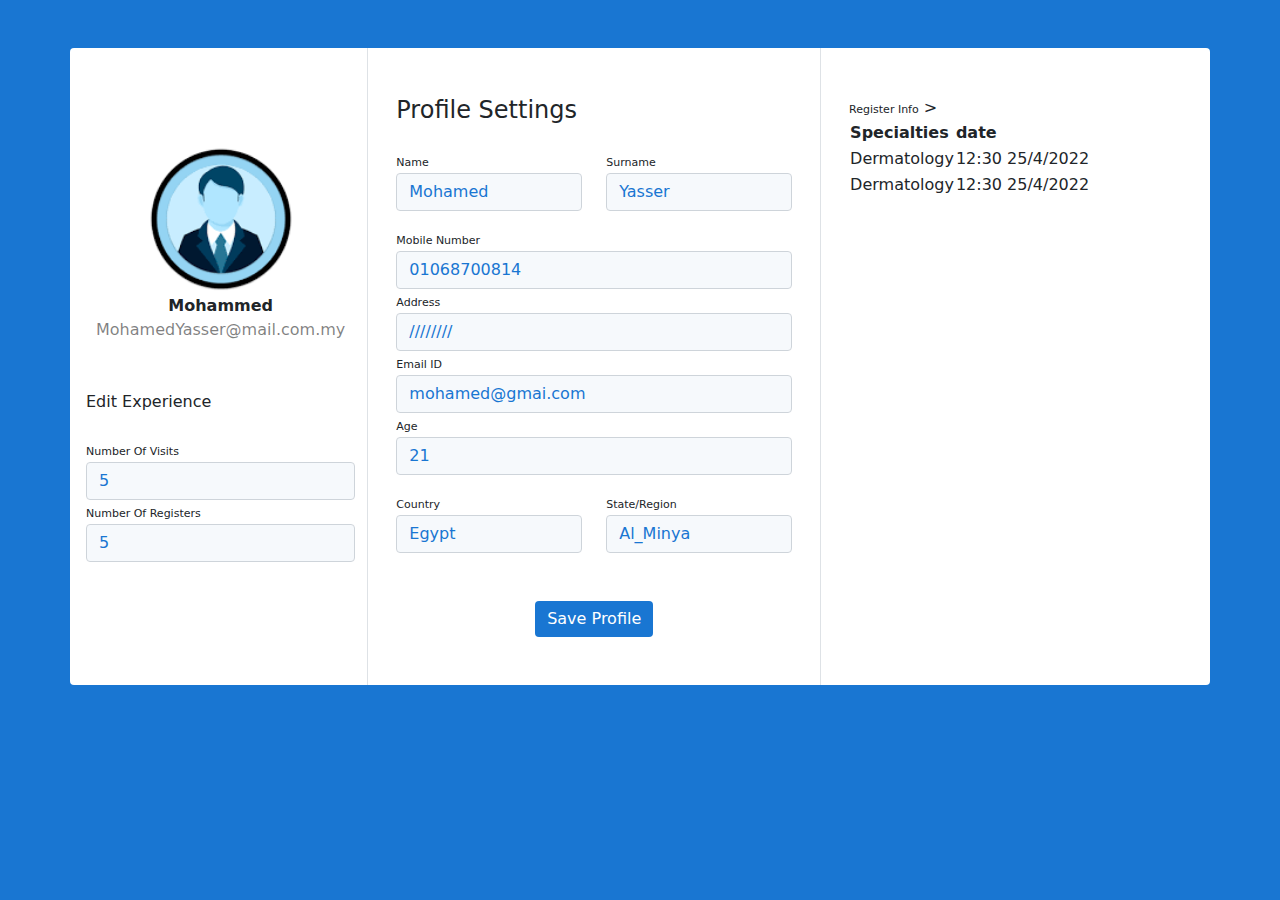
<file: Pages/profile/Untitled-1.html>
<!DOCTYPE html>
<html lang="en">
<head>
    <meta charset="UTF-8">
    <meta http-equiv="X-UA-Compatible" content="IE=edge">
    <meta name="viewport" content="width=device-width, initial-scale=1.0">
    <title>profile</title>
    
    <link rel="stylesheet" href="bootstrap.css">
    <link rel="stylesheet" href="Css.css">
    

</head>
<body>
    <div class="container rounded bg-white mt-5 mb-5">
        <div class="row">
            <div class="col-md-3 border-right">
                
                <div class="d-flex flex-column align-items-center text-center p-3 py-5"><img class="rounded-circle mt-5" width="150px" src="index.png">
                    <span class="font-weight-bold">Mohammed</span><span class="text-black-50">MohamedYasser@mail.com.my</span></div>
                <div class="d-flex justify-content-between align-items-center experience"><span>Edit Experience</span></div><br>
                <div class="col-md-12"><label class="labels">Number Of Visits</label><input type="text" class="form-control" placeholder="  Visits" value="5"></div>
                <div class="col-md-12"><label class="labels">Number Of Registers</label><input type="text" class="form-control" placeholder="  Registers" value="5"></div>

            </div>
            
            <div class="col-md-5 border-right">
                <div class="p-3 py-5">
                    <div class="d-flex justify-content-between align-items-center mb-3">
                        <h4 class="text-right">Profile Settings</h4>
                    </div>
                    <div class="row mt-2">
                        <div class="col-md-6"><label class="labels">Name</label><input type="text" class="form-control" placeholder="first name" value="Mohamed "></div>
                        <div class="col-md-6"><label class="labels">Surname</label><input type="text" class="form-control"  placeholder="surname" value="Yasser"></div>
                    </div>
                    <div class="row mt-3">
                        <div class="col-md-12"><label class="labels">Mobile Number</label><input type="text" class="form-control" placeholder="enter phone number" value="01068700814"></div>
                        <div class="col-md-12"><label class="labels">Address</label><input type="text" class="form-control" placeholder="enter address" value="////////"></div>
                        <div class="col-md-12"><label class="labels">Email ID</label><input type="email" class="form-control" placeholder="enter email id" value="mohamed@gmai.com"></div>
                        <div class="col-md-12"><label class="labels">Age</label><input type="text" class="form-control" placeholder="Age" value="21"></div>
                    </div>
                    <div class="row mt-3">
                        <div class="col-md-6"><label class="labels">Country</label><input type="text" class="form-control" placeholder="country" value="Egypt"></div>
                        <div class="col-md-6"><label class="labels">State/Region</label><input type="text" class="form-control" value="Al_Minya" placeholder="state"></div>
                    </div>
                    <div class="mt-5 text-center"><button class="btn btn-primary profile-button" type="button">Save Profile</button></div>
                </div>
            </div>
            <div class="col-md-4">
                <div class="p-3 py-5">
                    <div class="col-md-12"><label class="labels">Register Info</label> >

                        <table>
                            <tr>
                              <th>Specialties</th>
                              <th>date</th>
                            </tr>
                            <tr>
                              <td >Dermatology</td>
                              <td style="margin-left: 3px;">12:30 25/4/2022</td>
                            </tr>
                            <tr>
                              <td>Dermatology</td>
                              <td>12:30 25/4/2022</td>
                            </tr>
                          </table>
                </div>
            </div>
        </div>
            </div>
        </div>
    </div>
    </div>
    </div>
    
    <script src="jQuery.js"></script>

    <script src="bootstrap.js"></script>

</body>
</html>
</file>
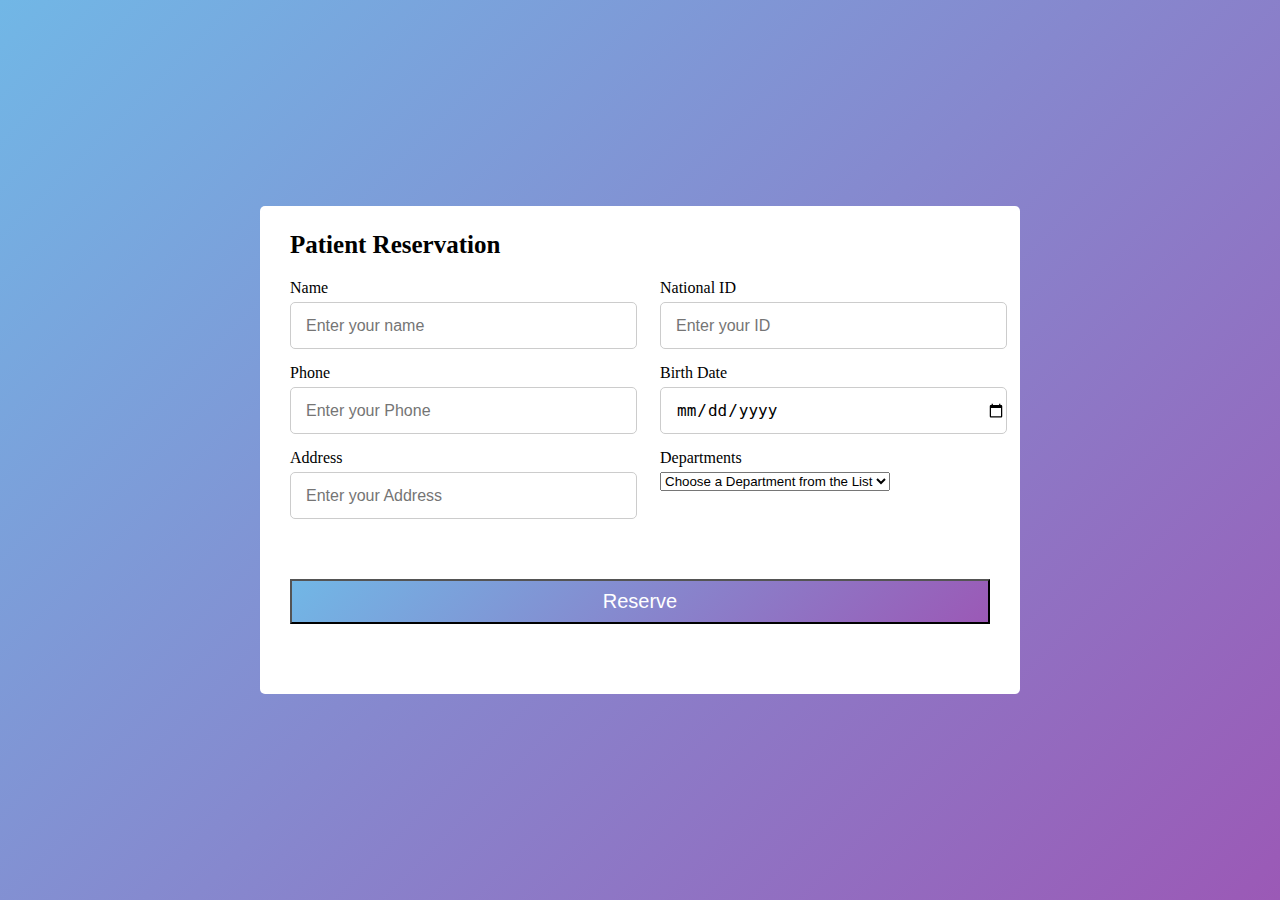
<file: Pages/reservation/reserv.html>
<!DOCTYPE html>
<html lang="en">
<head>
    <meta charset="UTF-8">
    <meta http-equiv="X-UA-Compatible" content="IE=edge">
    <meta name="viewport" content="width=device-width, initial-scale=1.0">
    <title>Document</title>
    <link rel="stylesheet"  href="style.css">
</head>
<body>
    <div class="contanair">
        <div  class="title"> Patient Reservation</div>
        <form>
            <div class="user">
                <div class="input-box">
                    <span class="details">Name</span>
                    <input type="text" placeholder="Enter your name" required>
                </div>
                <div class="input-box">
                    <span class="details">National ID</span>
                    <input type="id" placeholder="Enter your ID" required>
                </div>
                <div class="input-box">
                    <span class="details">Phone</span>
                    <input type="tel" placeholder="Enter your Phone" required>
                </div>
                <div class="input-box">
                    <span class="details">Birth Date</span>
                    <input type="date" placeholder="Enter your Birth-date" required>
                </div>
                <div class="input-box">
                    <span class="details">Address</span>
                    <input type="text" placeholder="Enter your Address" required>
                </div>
                <div class="input-box">
                    <span class="details">Departments</span>
                    <select id="department-selection"  required>
                        <option value="">Choose a Department from the List</option>
                        <option value="Internal Medicine">Internal Medicine</option>
                        <option value="Cardiology">Cardiology</option>
                        <option value="Nephrology">Nephrology</option>
                        <option value="Oncology">Oncology</option>
                        <option value="Pediatric">Pediatric</option>
                        <option value="Obstetrics & Gynaecology">Obstetrics & Gynaecology</option>
                        <option value="Ophthalmologist">Ophthalmologist</option>
                        <option value="Ear,Nose and Throat">Ear,Nose and Throat</option>
                        <option value="Urology">Urology</option>
                        <option value="Radiology">Radiology</option>
                        <option value="Dentistry">Dentistry</option>
                    </select>
                  
                </div>
            </div>
            <div class="btn">
                <input type="submit" value="Reserve">
            </div>
        </form>
    </div>
    
</body>
</html>
</file>
<file: Pages/login/style.css>
:root {
  --main-color: #0075FF;
}

* {
  box-sizing: border-box;
}

body {
  margin: 0px;
  font-family: sans-serif;
  max-height: 70vh;
}


.page {
  height: 100vh;
}

.page::before {
  content: "";
  position: fixed;
  width: 300%;
  height: 100%;
  background-color: #0075FF;
  left: 50%;
  top: 50%;
  transform: translateX(-50%) skew(0, -10deg);
  border-radius: 50%;
  z-index: -1;
  animation: waving 10s ease-in-out infinite alternate;
}

@keyframes waving {
  from {
    transform: translateX(-50%) skew(0, -10deg);

  }

  to {
    transform: translateX(-60%) skew(30deg, 0deg);

  }
}

.Card {
  padding: 10px;
  position: absolute;
  height: 40%;
  left: 50%;
  top: 50%;
  transform: translate(-50%, -50%);
}

form {
  width: 500px;
  background-color: #0075FF;
  padding: 80px 40px 20px 40px;
  background-color: white;
  border-radius: 10px;
  box-shadow: 0 0 10px #DDD;
  text-align: center;
  position: relative;
  left: 50%;
  top: 50%;
  transform: translate(-50%, -50%);
}

/* form input {
  display: block;
  margin: 20px 0px;
} */

form a {
  display: block;

}


.navbar {
  /* background-color: rgb(100, 100, 100); */
  position: fixed;
  width: 100%;
  display: block;
  transition: top 0.5s;
  /* overflow: hidden; */
  border-bottom: 1.5px solid #DDD;
}
</file>
<file: Pages/ticket/main.css>
@import url('https://fonts.googleapis.com/css2?family=Poppins:wght@400;500;600;700&display=swap');


* {
    box-sizing: border-box;
    padding: 0;
    margin: 0;

}

body {
    font-family: 'Poppins', sans-serif;
}

.banner {
    min-height: 100vh;
    background: linear-gradient(rgba(0, 0, 0, 0.5), rgba(0, 0, 0, 0.5)),
        url("https://i.pinimg.com/564x/80/3d/2d/803d2d4ca8caf501a1ff2667a959b14e.jpg") center/ cover no-repeat;
    display: flex;
    flex-direction: column;
    justify-content: center;
    align-items: center;
    color: black;
    padding-bottom: 20px;

}

.card-container {
    display: grid;
    grid-template-columns: 420px 420px;
}

.con-img {
    width: 100%;
    background-color: #fff;
    height: 300px;


}

.banner h2 {
    padding-bottom: 40px;
    margin-bottom: 20px;
    color: #fff;
}

.card-content {
    background: #fff;
    height: 300px;
}

.card-content h3 {
    text-align: center;
    padding-bottom: 20px;
    color: #000;
    padding: 25px 0 10px 0;
    font-size: 26px;
    font-weight: 500;
}

.table-row {
    display: grid;
    width: 90%;
    margin: 0 auto;
}

table td,
table button {
    display: flexbox;
    width: 60%;
    margin: 15px 12px;
    padding: 5px;
    font-size: 15px;
    font-family: 'Poppins', sans-serif;
    outline: none;

    border-bottom: 1px solid #eee;
    font-weight: 300;


}

.btn {
    color: #fff;
    background: #f2745f;
    border-radius: 4px;
    margin: 1.5rem auto 0 auto;
    padding: 12px 20px;
    border: none;
    font-size: 1rem;
    font-weight: 500;

}

.btn:hover {
    opacity: 0.9;
}
</file>
<file: Style/main.css>
:root {
    --main-color: #2196f3;
}

html {
    scroll-behavior: smooth;
}

* {
    margin: 0;
    padding: 0;
    box-sizing: border-box;
}

body {

    font-family: 'Open Sans', sans-serif;
}

/* Setting-box */
.reset {
    width: 178px;
    display: block;
    margin: 10px auto;
    font-weight: bold;
}

.setting-box {
    position: fixed;
    top: 0;
    left: -200px;
    width: 200px;
    z-index: 1000;
    background-color: white;
    min-height: 100vh;
    transition: 0.5s;
}

.open {
    left: 0;
}

.setting-box .content-icon {
    position: absolute;
    right: -36px;
    background-color: #FFF;
    top: 100px;
    font-size: 20px;
    cursor: pointer;
    border-top-right-radius: 10px;
    border-bottom-right-radius: 10px;
}

.setting-box .content-icon i {
    padding: 8px 8px;
}

.setting-box .content-icon .rotate {
    animation-name: rotate;
    animation-duration: 0.8s;
    animation-timing-function: linear;
    animation-iteration-count: infinite;
}

@keyframes rotate {
    from {
        transform: rotate(0deg);
    }

    to {
        transform: rotate(360deg);
    }
}

/* --------------------------------------------------------------------- */

/*Options*/
/* Color-Option */
.setting-box .setting-container {
    padding: 10px;
}

.setting-box .options {
    background-color: #EEE;
    padding: 4px 0px;
    width: 100%;
    text-align: center;
    margin-bottom: 10px;
    border-radius: 10px;
}

.setting-box .options h5 {
    font-weight: bold;
    color: #666;
}

.setting-box .setting-container .options .color-list {
    list-style: none;
    padding: 0;
    display: flex;
    justify-content: space-evenly;
    margin-top: 5px;
    margin-bottom: 3px;
}

.setting-box .setting-container .options .color-list li {
    width: 20px;
    height: 20px;
    border-radius: 50%;
    background-color: black;
    cursor: pointer;
    opacity: 0.5;
    margin-bottom: 0;
}

.setting-box .setting-container .options .color-list .active {
    opacity: 2;
    border: 2px solid #FFF;
}

.setting-box .setting-container .options .color-list li:first-child {
    background-color: #03A9F4;

}

.setting-box .setting-container .options .color-list li:nth-child(2) {
    background-color: #003D4C;
}

.setting-box .setting-container .options .color-list li:nth-child(3) {
    background-color: #009688;
}

.setting-box .setting-container .options .color-list li:nth-child(4) {
    background-color: #FF9800;
}

.setting-box .options .btn {
    opacity: 0.5;
    cursor: pointer;
}

.setting-box .options .active {
    opacity: 1;
}

/* Color-Option */

/* --------------------------------------------------------------------- */

/* NavBullets */
.nav-bullet {
    position: fixed;
    right: 0;
    top: 50%;
    transform: translateY(-50%);
    width: 40px;
    z-index: 1000;
}

.nav-bullet .bullets {
    width: 20px;
    height: 20px;
    border: 2px solid var(--main-color);
    margin: 20px auto;
    border-radius: 50%;
    cursor: pointer;
    position: relative;
    transition: 0.3s;

}

.nav-bullet .bullets:hover {
    background-color: var(--main-color);
}

.nav-bullet .bullets:hover .tool-bullet {
    display: block;

}

.nav-bullet .bullets .tool-bullet {
    position: absolute;
    right: 35px;
    width: 105px;
    top: -5px;
    background-color: var(--main-color);
    color: white;
    font-weight: bold;
    padding: 1px;
    border-radius: 7px;
    text-align: center;
    transition: 0.3s;
    display: none;
}

.nav-bullet .bullets .tool-bullet::before {
    content: '';
    border: 7px solid;
    border-color: transparent transparent transparent var(--main-color);
    position: absolute;
    right: -14px;
    top: 50%;
    transform: translateY(-50%);
    transition: 0.3s;
}

.nav-bullet .bullets .tool-bullet:hover {
    transform: translateX(-15px);
}

/* NavBullets */

/* ِAbout Us */
.aboutUs {
    background-color: #eee;
    top: 0px;
    /* position:fixed; */
    background-color: transparent;
    z-index: 1100;
    min-width: 100%;
}

.aboutUs .container {
    display: flex;
    justify-content: space-around;
    align-items: center;
}

.aboutUs .login {
    font-weight: bold;
    color: #555;
    text-transform: uppercase;
    font-size: 15px;
    position: absolute;
    right: 10px;
}

.aboutUs .login a,
.aboutUs .signin a {
    text-decoration: none;
}

.aboutUs .signin {
    font-weight: bold;
    color: #555;
    text-transform: uppercase;
    font-size: 15px;
    position: absolute;
    right: 100px;
}

.aboutUs .login:hover {
    cursor: pointer;
    color: var(--main-color)
}

.infos {
    display: flex;
    flex-wrap: wrap;
    margin-top: 15px;
}

.info {
    display: flex;
    color: #777;
    margin: 0px 7px;
    text-decoration: none;
    position: relative;
    transition: ease-in-out 0.3s;
}

.info p {
    font-size: 12px;
    margin-left: 7px;
    text-transform: uppercase;
    font-weight: bold;
}

.info a {
    font-size: 15px;
    margin-top: -2px;
    color: #777
}

.socialMedia a {
    color: #777;
    font-size: 18px;
    margin: 0px 3px;
}

.socialMedia i {
    margin: 0px 2px;
}

.socialMedia i:hover {
    cursor: pointer;
}

.info:hover,
.socialMedia a:hover {
    color: var(--main-color);
}

.info:first-child:hover::before {
    content: 'Phone';
    position: absolute;
    color: #777;
    background-color: rgb(240, 240, 197);
    border: 1px solid #777;
    bottom: -20px;
    left: 50%;
    font-size: 14px;
    z-index: 1;
}

.info:nth-child(2):hover::before {
    content: 'Our E-mail';
    position: absolute;
    color: #777;
    background-color: rgb(240, 240, 197);
    border: 1px solid #777;
    bottom: -20px;
    left: 50%;
    font-size: 14px;
    z-index: 1;
}

.info:last-child:hover::before {
    content: 'Our Location';
    position: absolute;
    color: #777;
    background-color: rgb(240, 240, 197);
    border: 1px solid #777;
    bottom: -40px;
    left: 50%;
    font-size: 14px;
    z-index: 1;
}

/* ِAbout Us */


/* Nav Bar */

.navbar {
    /* background-color: rgb(100, 100, 100); */
    position: fixed;
    width: 100%;
    display: block;
    transition: top 0.5s;
}

.landing {
    height: 100vh;
    /* background-image:url('../Image/landing1.jpg'); */
    background-size: cover;
    position: relative;
    transition: all 0.3s;
    z-index: 1;
}

.landing .overlay {
    position: absolute;
    top: 0;
    left: 0;
    right: 0;
    bottom: 0;
    width: 100%;
    height: 100%;
    background-color: rgba(0, 0, 0, 70%);
}

.landing .intro-text {
    z-index: 3;
    color: white;
    position: absolute;
    top: 50%;
    left: 50%;
    transform: translate(-50%, -50%);
    width: 80%;
    margin-left: 10px;
    text-align: center;
}

.landing .intro-text h1 {
    margin-bottom: 20px;
    font-weight: bold;
    font-size: 38px;
}

.landing .intro-text span {
    color: var(--main-color);
    font-size: 50px;
}

.navbar-brand {
    font-weight: bold;
    font-size: 27px;
    position: relative;
    color: white;
}

.navbar-brand:hover {
    z-index: 50;
    color: var(--main-color);
}

.navbar-brand::after {
    content: "";
    position: absolute;
    right: -15px;
    width: 10px;
    height: 10px;
    background-color: var(--main-color);
    border-radius: 50%;
    top: 50%;
    transition: ease-in-out 1.1s;
}

.navbar-brand:hover::after,
.navbar-brand:hover::before {
    height: 100%;
    top: 0;
    width: 155%;
    border-radius: 20px;
    opacity: 0.3;
}

.landing .main i {
    font-size: 27px;
    z-index: 5;
    color: white;
}

.navbar-nav .nav-link {
    color: white;
}

.navbar-nav .nav-link:hover,
.navbar .nav-item .active {
    color: var(--main-color);
}

/* Nav Bar */

/* Services */
.services {
    padding: 100px 0px;
    background-image: linear-gradient(to right, rgba(255, 0, 0, 0), #b5e7ff);
    position: relative;
    width: 100%;
    z-index: 0;
}

.services .serv-link {
    /* color: red; */
    text-decoration: none;
    position: absolute;
    right: 15%;
}

.services .serv-link:hover .link {
    color: green;
}

.services .serv-link:hover .fa {
    color: green;
    /* transform: scale(2.5, 2); */
    /* font-size: 18px; */
    transform: scale(1.5, 1.1);
    margin-left: 4px;
}

.services .serv-link .link {
    text-decoration: none;
    font-size: 18px;
    /* display: block; */
}

.services .serv-link .fa {
    color: blue;
    transition: ease-in-out 0.2s;
}


.services .main-heading {
    text-align: center;
    font-size: 50px;
    font-weight: normal;
    text-transform: uppercase;
    position: relative;
    margin-bottom: 70px;
}

.services .main-heading h1 {
    font-size: 60px;
}

.services .main-heading h1::before {
    background-color: #333;
    content: '';
    height: 2px;
    width: 120px;
    position: absolute;
    left: 50%;
    transform: translateX(-50%);
    bottom: -30px;
}

.main-heading h1::after {
    content: '';
    width: 15px;
    height: 15px;
    border: 2px solid #333;
    border-radius: 50%;
    position: absolute;
    top: 93px;
    left: 50%;
    transform: translateX(-50%);
    bottom: -36px;
    z-index: 2;
    background-color: white;
}

.services .swiper {
    width: 100%;
}

.services .container {
    display: flex;
    justify-content: space-around;

    /* flex-wrap:wrap; */
}

@media(min-width:992px) {
    .services .container #srv-content {
        margin-bottom: 10px;
        color: black;
    }
}

.serv-content {
    border-radius: 10px;
    padding: 50px 20px;
    border: 1px solid rgb(230, 229, 229);
    color: #555;
    position: relative;
    transition: ease-in-out 0.5s;
    margin: 25px;
    text-align: center;

}

.serv-content .overlay {
    border-radius: 10px;
    position: absolute;
    top: 0;
    left: 0;
    right: 0;
    bottom: 0;
    width: 100%;
    height: 100%;
    background-color: rgba(0, 0, 0, 50%);
}

.services .card-content {
    position: relative;
    color: white;
}

.serv-content:hover {
    transform: scale(1.1, 1.1);
    box-shadow: 8px 10px 25px #777;
}

.serv-content:hover .book {
    width: 50%;
    transition: ease-in-out 0.5s;
    box-shadow: 8px 10px 25px #777;
}



/* 
.serv-content:hover .book,
.serv-content:hover .book a {
    transform: scale(1.2, 1.2);
    left: 25px;
} */

.serv-content h1 {
    margin-top: 25px;
    font-size: 30px;
    /* color: black */
}

.serv-content p {
    width: 100%;
}


.services .card-content .book {
    position: absolute;
    bottom: -50px;
    left: 50%;
    transform: translateX(-50%);
    transition: ease-in-out 0.5s;
}

.services .card-content .book a {
    color: white;
    text-decoration: none;
}


/* Services */



/* .who-we-are {
    background-image: url('../Image/landing3.jpg');
    background-size: cover;
    padding: 100px 0;
    position: relative;
    height: 80vh;
}

.who-we-are .overlay {
    position: absolute;
    top: 0;
    left: 0;
    right: 0;
    bottom: 0;
    width: 100%;
    height: 100%;
    background-color: rgba(0, 0, 0, 50%);
}

.who-we-are .text {
    width: 50%;
    background-color: var(--main-color);
    padding: 20px 20px 20px 50px;
    border-radius: 20px;
    border-top-left-radius: 0;
    position: absolute;
    left: 10px;
    top: 50%;
    transform: translateY(-50%);
    margin-top: 20px;
    color: #222;
}

.who-we-are .text p {
    line-height: 1.8;
    padding-right: 30px;
    padding-left: 10px;
    margin-top: 10px;
    color: white;
}

.who-we-are i {
    position: absolute;
    top: 205px;
    left: 20px;
    z-index: 5;
    font-size: 30px;
    color: white;
} */


/* Testimonilas */
.testimonials {
    position: relative;
    padding: 60px 0px;
    z-index: 0;
}

.testimonials .main-heading {
    text-align: center;
    font-size: 50px;
    font-weight: normal;
    text-transform: capitalize;
    position: relative;
    margin-bottom: 70px;
    color: white;
    z-index: 1;
}

.testimonials .main-heading h1 {
    font-size: 60px;
}

.testimonials .main-heading h1::before {
    background-color: white;
    content: '';
    height: 2px;
    width: 150px;
    position: absolute;
    left: 50%;
    transform: translateX(-50%);
    bottom: -30px;
}

.testimonials .main-heading h1::after {
    content: '';
    width: 15px;
    height: 15px;
    border: 2px solid #333;
    border-radius: 50%;
    position: absolute;
    top: 93px;
    left: 50%;
    transform: translateX(-50%);
    bottom: -36px;
    z-index: 2;
    background-color: white;
}

.testimonials::before {
    content: '';
    width: 50%;
    height: 100%;
    position: absolute;
    left: 0;
    top: 0;
    background-color: var(--main-color);
}

.testimonials::after {
    content: '';
    width: 50%;
    height: 100%;
    position: absolute;
    right: 0;
    top: 0;
    background-color: #333;
}

.testimonials .container h2 {
    font-weight: bold;
    text-align: left;
    color: rgb(255, 255, 255);
    z-index: 1;
    position: relative;
    margin-bottom: 40px;
}

.testimonials .testimonials-content {
    display: flex;
    justify-content: space-between;
    z-index: 15;
    position: relative;
    flex-wrap: wrap;
}

.testimonials .testimonials-content .ts-box {
    margin: 30px 2px;
    width: 25%;
    background-color: #FFF;
    text-align: center;
    padding: 20px;
    padding-top: 0;
    padding-left: 0;
    padding-right: 0;
    border-radius: 20px 20px 10px 10px;
    overflow: hidden;
}

.testimonials .testimonials-content .ts-box>p {
    color: #707070;
    font-style: italic;
    line-height: 1.6;
    padding: 0 20px;
}

.testimonials .testimonials-content .ts-box .person-info {
    overflow: hidden;
}

.ts-box .media-icons {
    font-size: 23px;
}

.ts-box .media-icons i {
    cursor: pointer;
    margin: 0px 5px;
    transition: ease-in-out 0.3s;
}

.ts-box .media-icons i:hover {
    color: var(--main-color)
}


.testimonials .testimonials-content .ts-box .person-info img {
    /* width: 234px; */
    height: 250px;
    width: 100%;
    border-radius: 20px;
    margin-bottom: 30px;
    transition: ease-in-out 0.5s;

}

.testimonials .testimonials-content .ts-box .person-info:hover img {
    border-radius: 0;

}

.testimonials .testimonials-content .ts-box .person-info h4 {
    font-weight: bold;
    color: var(--main-color);
    font-size: 20px;
    text-align: center;
    max-width: 100%;
}

.testimonials .testimonials-content .ts-box .person-info p {
    color: #707070;
    margin-left: 20px;
    text-align: center;
    max-width: 100%;

}

/* Testimonilas */

/* Informations */

.informations {
    padding: 100px 0;
    background-image: linear-gradient(to left, rgba(255, 0, 0, 0), #b5e7ff);
    position: relative;
}

.informations .container {
    display: flex;
    justify-content: space-around;
}

.informations .container .information {
    border-radius: 10px;
    padding: 50px 20px;
    border: 1px solid rgb(230, 229, 229);
    color: #555;
    position: relative;
    transition: ease-in-out 0.5s;
    margin: 25px;
    text-align: center;
}

.informations .container .information:hover {
    cursor: not-allowed;
    transform: scale(1.1, 1.2);
    box-shadow: 8px 10px 25px #777;
}

.informations .container .information i {
    font-size: 40px;
    margin-bottom: 15px;
    color: var(--main-color)
}

.informations .container .information h1 {
    margin: 20px 0;
}

/* Informations */


/* Public feedback */

/* Public feedback */

/* Feed Back */

.feed-back {
    position: relative;

}

.feed-back .feed-back-btn {
    margin: 70px 0;
    position: relative;
    left: 47%;
    transform: translateX(-50%);
    color: #fff;
    /* background: linear-gradient(to right, #244cfd, #15e4fd); */
    background-color: var(--main-color);
    font-family: "Roboto", sans-serif;
    text-transform: capitalize;
    font-size: 15px;
    font-weight: 600;
    display: inline-block;
    padding: 12px 30px !important;
    transition: all 0.4s ease-in-out;
    border-radius: 20px;
    border: none;

}


.feed-back .feed-back-btn:hover {
    border-radius: 10px;
    box-shadow: 1.2px 1.1px 15px var(--main-color);
}

.fedback {
    border: 2px solid #CCC;
    width: 45%;
    padding: 20px 50px;
    position: relative;
    background-color: #003D4C;
    border-radius: 15px;
    position: relative;
    left: 50%;
    transform: translateX(-50%);
    display: none;
    z-index: 100;
    box-shadow: 1.2px 1.1px 15px #CCC;


}

.fedback .top {
    display: flex;
    justify-content: space-between;
}

.fedback .top h3 {
    color: #777;
}

.fedback .top h5 {
    color: #fff;
    margin-top: 10px;
    position: absolute;
    left: 50%;
    transform: translateX(-50%);
}

.fedback .top i {
    position: absolute;
    top: 5px;
    right: 5px;
    font-size: 25px;
    color: white;
    cursor: pointer;
}

.fedback .median {
    text-align: center;
}

.fedback .median p {
    color: white
}

.fedback .median .faces {
    display: flex;
    justify-content: space-evenly;
}

.faces .active {
    color: rgb(230, 230, 56);
}

.fedback .median .faces i {
    font-size: 40px;
}

.fedback .median .faces i:hover {
    color: rgb(230, 230, 56);
    cursor: pointer;
}

.fedback .last {
    text-align: center;
    color: white;
}

.fedback .message {
    position: relative
}

.fedback .message p {
    color: white
}

.fedback .btn {
    margin: 20px auto;

}

/* Overlay */
.popup-overlay {
    position: fixed;
    left: 0;
    top: 0;
    width: 100%;
    height: 100%;
    background-color: rgba(0, 0, 0, 0.7);
    z-index: 1500;
}

.popupBox {
    position: fixed;
    top: 50%;
    left: 50%;
    transform: translate(-50%, -50%);
    z-index: 1550;
    transition: all 0.5s;
}

/* Overlay */
/* Feed Back */

/* Contact Us  */
.contactUs .container {
    justify-content: space-between;
}

/* Contact Us  */


/* Footer */
.footer {
    background-color: #12151F;
    color: white;
    text-transform: capitalize;
    overflow: hidden;
    position: relative;
}

.footer .single-widge-home {
    position: relative;
}

.footer iframe {
    /* border-radius: 50%; */
    background-image: url('../Image/Map.jpg');
    background-size: cover;

}

.footer .single-widge-home {
    margin-right: 20px;
}

.footer-widget {
    padding-top: 20px;
}

.footer-widget .container a {
    color: white;
    text-decoration: none;
}

.footer-widget .container a:hover {
    color: var(--main-color)
}

.footer input[type='email'] {
    display: inline-block;
    margin: auto;
    width: 250px;
    border: none;
    border-radius: 3px;
    padding: 10px 20px;
}

.footer input[type='email']:focus {
    outline: none;
}

.footer form .template-btn {
    color: #fff;
    background: linear-gradient(to right, #244cfd, #15e4fd);
    font-family: "Roboto", sans-serif;
    text-transform: uppercase;
    font-size: 12px;
    font-weight: 400;
    display: inline-block;
    padding: 12px 30px !important;
    transition: all .2s ease-in-out;
    border-style: none;
}

.footer .footer-copyright {
    margin-top: 50px;
}

.footer .footer-copyright span {
    color: var(--main-color);
    font-size: 20px;
    font-weight: bold;
}

.footer .footer-copyright .socialMedia1 {
    display: flex;
    /* justify-content: space-evenly; */
}

.footer .footer-copyright .socialMedia1 i {
    background-color: #EEE;
    padding: 12px;
    color: #777;
    transition: ease-in-out 0.5s;
    margin: 0px 12px;
}

.footer .footer-copyright .socialMedia1 i:hover {
    color: #fff;
    background: linear-gradient(to right, #244cfd, #15e4fd);
}

/* Footer */




section {
    position: relative;
    height: 450px;
    width: 96%;
    display: flex;
    align-items: center;
    justify-content: center;
    margin: 0px 20px;
    z-index: 0;
}

.public-feed {
    padding: 100px 0px;
}

.public-feed .main-heading {
    text-align: center;
    font-size: 50px;
    font-weight: normal;
    text-transform: capitalize;
    position: relative;
    margin-bottom: 70px;
}

.public-feed .main-heading h1 {
    font-size: 60px;
}

.public-feed .main-heading h1::before {
    background-color: #333;
    content: '';
    height: 2px;
    width: 120px;
    position: absolute;
    left: 50%;
    transform: translateX(-50%);
    bottom: -30px;
}

.public-feed .main-heading h1::after {
    content: '';
    width: 15px;
    height: 15px;
    border: 2px solid #333;
    border-radius: 50%;
    position: absolute;
    top: 93px;
    left: 50%;
    transform: translateX(-50%);
    bottom: -36px;
    z-index: 2;
    background-color: white;
}

.swiper {
    width: 950px;

}

.card {
    position: relative;
    background: #fff;
    border-radius: 20px;
    margin: 20px 0;
    box-shadow: 0 5px 10px rgba(0, 0, 0, 0.1);
    z-index: 100;
}

.card::before {
    content: "";
    position: absolute;
    height: 40%;
    width: 100%;
    background: var(--main-color);
    border-radius: 20px 20px 0 0;
}

.card .card-content {
    display: flex;
    flex-direction: column;
    align-items: center;
    padding: 30px;
    position: relative;
}

section .card .image {
    height: 140px;
    width: 140px;
    border-radius: 50%;
    padding: 3px;
    background: var(--main-color);
}

section .card .image img {
    height: 100%;
    width: 100%;
    object-fit: cover;
    border-radius: 50%;
    border: 3px solid #fff;
}

.card .media-icons {
    position: absolute;
    top: 10px;
    right: 20px;
    display: flex;
    flex-direction: column;
    align-items: center;
}

.card .media-icons i {
    color: #fff;
    opacity: 0.6;
    margin-top: 10px;
    transition: all 0.3s ease;
    cursor: pointer;
}

.card .media-icons i:hover {
    opacity: 1;
}

.card .name-profession {
    display: flex;
    flex-direction: column;
    align-items: center;
    margin-top: 10px;
    color: #777;
}

.name-profession .name {
    font-size: 20px;
    font-weight: 600;
}

.name-profession .profession {
    font-size: 15px;
    font-weight: 500;
}

.card .rating {
    display: flex;
    align-items: center;
    margin-top: 18px;
}

.card .rating i {
    font-size: 18px;
    margin: 0 2px;
    color: var(--main-color);
}

.card .button {
    width: 100%;
    display: flex;
    justify-content: space-around;
    margin-top: 20px;
}

.card .button button {
    background: var(--main-color);
    outline: none;
    border: none;
    color: #fff;
    padding: 8px 22px;
    border-radius: 20px;
    font-size: 14px;
    transition: all 0.3s ease;
    cursor: pointer;
}

.button button:hover {
    background: var(--main-color);
}

.swiper-pagination {
    position: absolute;
}

.swiper-pagination-bullet {
    height: 7px;
    width: 26px;
    border-radius: 25px;
    background: var(--main-color);
}

.swiper-button-next,
.swiper-button-prev {
    opacity: 0.7;
    color: var(--main-color);
    transition: all 0.3s ease;
}

.swiper-button-next:hover,
.swiper-button-prev:hover {
    opacity: 1;
    color: var(--main-color);
}
</file>
<file: Pages/profile/Css.css>
body {
    background: #1976d2
}

.form-control:focus {
    box-shadow: none;
    border-color: #BA68C8
}

.profile-button {
    background: #1976d2;
    box-shadow: none;
    border: none
}

.profile-button:hover {
    background: #1976d2
}

.profile-button:focus {
    background: #1976d2;
    box-shadow: none
}

.profile-button:active {
    background: #1976d2;
    box-shadow: none
}

.back:hover {
    color: #1976d2;
    cursor: pointer
}

.labels {
    font-size: 11px
}

.add-experience:hover {
    background: #1976d2;
    color: #fff;
    cursor: pointer;
    border: solid 1px #1976d2;
}
</file>
<file: Pages/reservation/style.css>
*{
    padding: 0;
    margin: 0;
    
}

body {
    display: flex;
    height: 100vh;
    justify-content: center;
    align-items: center;
    background: linear-gradient(135deg, #71b7e6,#9b59b6);
    
  }
.contanair{
      max-width: 700px;
      width: 100%;
      background: #fff;
      padding: 25px 30px;
      border-radius: 5px;


  }
.contanair .title{
      font-size: 25px;
      font-weight: 600;
      position: relative;

  }
.contanair form .user{
    display: flex;
    flex-wrap: wrap;
    justify-content: space-between;
    margin: 20px 0px 12px 0px;
}
form .user .input-box{
    width: calc(100%/2 - 20px);
   margin-bottom : 15px;
}
.user .input-box .details{
    display: block;
font-weight: 500px;
margin-bottom: 5px;



}
.user .input-box input{
    
    height: 45px;
    width: 100%;
    outline: none;
    border-radius: 5px;
    border: 1px solid #ccc;
    padding-left: 15px;
    font-size: 16px;
}
form .btn{
    height: 45px;
    margin: 45px 0;
    
}
form .btn input{
    height: 100% ;
    width: 100%;
    outline: none;
    font-size: 20px;
    color: #fff;
    background: linear-gradient(135deg, #71b7e6,#9b59b6);
}
</file>
<file: Style/slider.css>
@font-face {
    font-family: swiper-icons;
    src: url('data:application/font-woff;charset=utf-8;base64, [base64]//wADZ2x5ZgAAAywAAADMAAAD2MHtryVoZWFkAAABbAAAADAAAAA2E2+eoWhoZWEAAAGcAAAAHwAAACQC9gDzaG10eAAAAigAAAAZAAAArgJkABFsb2NhAAAC0AAAAFoAAABaFQAUGG1heHAAAAG8AAAAHwAAACAAcABAbmFtZQAAA/gAAAE5AAACXvFdBwlwb3N0AAAFNAAAAGIAAACE5s74hXjaY2BkYGAAYpf5Hu/j+W2+MnAzMYDAzaX6QjD6/4//Bxj5GA8AuRwMYGkAPywL13jaY2BkYGA88P8Agx4j+/8fQDYfA1AEBWgDAIB2BOoAeNpjYGRgYNBh4GdgYgABEMnIABJzYNADCQAACWgAsQB42mNgYfzCOIGBlYGB0YcxjYGBwR1Kf2WQZGhhYGBiYGVmgAFGBiQQkOaawtDAoMBQxXjg/wEGPcYDDA4wNUA2CCgwsAAAO4EL6gAAeNpj2M0gyAACqxgGNWBkZ2D4/wMA+xkDdgAAAHjaY2BgYGaAYBkGRgYQiAHyGMF8FgYHIM3DwMHABGQrMOgyWDLEM1T9/w8UBfEMgLzE////P/5//f/V/xv+r4eaAAeMbAxwIUYmIMHEgKYAYjUcsDAwsLKxc3BycfPw8jEQA/[base64]/uznmfPFBNODM2K7MTQ45YEAZqGP81AmGGcF3iPqOop0r1SPTaTbVkfUe4HXj97wYE+yNwWYxwWu4v1ugWHgo3S1XdZEVqWM7ET0cfnLGxWfkgR42o2PvWrDMBSFj/IHLaF0zKjRgdiVMwScNRAoWUoH78Y2icB/yIY09An6AH2Bdu/UB+yxopYshQiEvnvu0dURgDt8QeC8PDw7Fpji3fEA4z/PEJ6YOB5hKh4dj3EvXhxPqH/SKUY3rJ7srZ4FZnh1PMAtPhwP6fl2PMJMPDgeQ4rY8YT6Gzao0eAEA409DuggmTnFnOcSCiEiLMgxCiTI6Cq5DZUd3Qmp10vO0LaLTd2cjN4fOumlc7lUYbSQcZFkutRG7g6JKZKy0RmdLY680CDnEJ+UMkpFFe1RN7nxdVpXrC4aTtnaurOnYercZg2YVmLN/d/gczfEimrE/fs/bOuq29Zmn8tloORaXgZgGa78yO9/cnXm2BpaGvq25Dv9S4E9+5SIc9PqupJKhYFSSl47+Qcr1mYNAAAAeNptw0cKwkAAAMDZJA8Q7OUJvkLsPfZ6zFVERPy8qHh2YER+3i/BP83vIBLLySsoKimrqKqpa2hp6+jq6RsYGhmbmJqZSy0sraxtbO3sHRydnEMU4uR6yx7JJXveP7WrDycAAAAAAAH//wACeNpjYGRgYOABYhkgZgJCZgZNBkYGLQZtIJsFLMYAAAw3ALgAeNolizEKgDAQBCchRbC2sFER0YD6qVQiBCv/H9ezGI6Z5XBAw8CBK/m5iQQVauVbXLnOrMZv2oLdKFa8Pjuru2hJzGabmOSLzNMzvutpB3N42mNgZGBg4GKQYzBhYMxJLMlj4GBgAYow/P/PAJJhLM6sSoWKfWCAAwDAjgbRAAB42mNgYGBkAIIbCZo5IPrmUn0hGA0AO8EFTQAA');
    font-weight: 400;
    font-style: normal
}

:root {
    --swiper-theme-color: #007aff
}

.swiper {
    margin-left: auto;
    margin-right: auto;
    position: relative;
    overflow: hidden;
    list-style: none;
    padding: 0;
    z-index: 1
}

.swiper-vertical>.swiper-wrapper {
    flex-direction: column
}

.swiper-wrapper {
    position: relative;
    width: 100%;
    height: 100%;
    z-index: 1;
    display: flex;
    transition-property: transform;
    box-sizing: content-box
}

.swiper-android .swiper-slide,
.swiper-wrapper {
    transform: translate3d(0px, 0, 0)
}

.swiper-pointer-events {
    touch-action: pan-y
}

.swiper-pointer-events.swiper-vertical {
    touch-action: pan-x
}

.swiper-slide {
    flex-shrink: 0;
    width: 100%;
    height: 100%;
    position: relative;
    transition-property: transform
}

.swiper-slide-invisible-blank {
    visibility: hidden
}

.swiper-autoheight,
.swiper-autoheight .swiper-slide {
    height: auto
}

.swiper-autoheight .swiper-wrapper {
    align-items: flex-start;
    transition-property: transform, height
}

.swiper-backface-hidden .swiper-slide {
    transform: translateZ(0);
    -webkit-backface-visibility: hidden;
    backface-visibility: hidden
}

.swiper-3d,
.swiper-3d.swiper-css-mode .swiper-wrapper {
    perspective: 1200px
}

.swiper-3d .swiper-cube-shadow,
.swiper-3d .swiper-slide,
.swiper-3d .swiper-slide-shadow,
.swiper-3d .swiper-slide-shadow-bottom,
.swiper-3d .swiper-slide-shadow-left,
.swiper-3d .swiper-slide-shadow-right,
.swiper-3d .swiper-slide-shadow-top,
.swiper-3d .swiper-wrapper {
    transform-style: preserve-3d
}

.swiper-3d .swiper-slide-shadow,
.swiper-3d .swiper-slide-shadow-bottom,
.swiper-3d .swiper-slide-shadow-left,
.swiper-3d .swiper-slide-shadow-right,
.swiper-3d .swiper-slide-shadow-top {
    position: absolute;
    left: 0;
    top: 0;
    width: 100%;
    height: 100%;
    pointer-events: none;
    z-index: 10
}

.swiper-3d .swiper-slide-shadow {
    background: rgba(0, 0, 0, .15)
}

.swiper-3d .swiper-slide-shadow-left {
    background-image: linear-gradient(to left, rgba(0, 0, 0, .5), rgba(0, 0, 0, 0))
}

.swiper-3d .swiper-slide-shadow-right {
    background-image: linear-gradient(to right, rgba(0, 0, 0, .5), rgba(0, 0, 0, 0))
}

.swiper-3d .swiper-slide-shadow-top {
    background-image: linear-gradient(to top, rgba(0, 0, 0, .5), rgba(0, 0, 0, 0))
}

.swiper-3d .swiper-slide-shadow-bottom {
    background-image: linear-gradient(to bottom, rgba(0, 0, 0, .5), rgba(0, 0, 0, 0))
}

.swiper-css-mode>.swiper-wrapper {
    overflow: auto;
    scrollbar-width: none;
    -ms-overflow-style: none
}

.swiper-css-mode>.swiper-wrapper::-webkit-scrollbar {
    display: none
}

.swiper-css-mode>.swiper-wrapper>.swiper-slide {
    scroll-snap-align: start start
}

.swiper-horizontal.swiper-css-mode>.swiper-wrapper {
    scroll-snap-type: x mandatory
}

.swiper-vertical.swiper-css-mode>.swiper-wrapper {
    scroll-snap-type: y mandatory
}

.swiper-centered>.swiper-wrapper::before {
    content: '';
    flex-shrink: 0;
    order: 9999
}

.swiper-centered.swiper-horizontal>.swiper-wrapper>.swiper-slide:first-child {
    margin-inline-start: var(--swiper-centered-offset-before)
}

.swiper-centered.swiper-horizontal>.swiper-wrapper::before {
    height: 100%;
    min-height: 1px;
    width: var(--swiper-centered-offset-after)
}

.swiper-centered.swiper-vertical>.swiper-wrapper>.swiper-slide:first-child {
    margin-block-start: var(--swiper-centered-offset-before)
}

.swiper-centered.swiper-vertical>.swiper-wrapper::before {
    width: 100%;
    min-width: 1px;
    height: var(--swiper-centered-offset-after)
}

.swiper-centered>.swiper-wrapper>.swiper-slide {
    scroll-snap-align: center center
}

.swiper-virtual .swiper-slide {
    -webkit-backface-visibility: hidden;
    transform: translateZ(0)
}

.swiper-virtual.swiper-css-mode .swiper-wrapper::after {
    content: '';
    position: absolute;
    left: 0;
    top: 0;
    pointer-events: none
}

.swiper-virtual.swiper-css-mode.swiper-horizontal .swiper-wrapper::after {
    height: 1px;
    width: var(--swiper-virtual-size)
}

.swiper-virtual.swiper-css-mode.swiper-vertical .swiper-wrapper::after {
    width: 1px;
    height: var(--swiper-virtual-size)
}

:root {
    --swiper-navigation-size: 44px
}

.swiper-button-next,
.swiper-button-prev {
    position: absolute;
    top: 50%;
    width: calc(var(--swiper-navigation-size)/ 44 * 27);
    height: var(--swiper-navigation-size);
    margin-top: calc(0px - (var(--swiper-navigation-size)/ 2));
    z-index: 10;
    cursor: pointer;
    display: flex;
    align-items: center;
    justify-content: center;
    color: var(--swiper-navigation-color, var(--swiper-theme-color))
}

.swiper-button-next.swiper-button-disabled,
.swiper-button-prev.swiper-button-disabled {
    opacity: .35;
    cursor: auto;
    pointer-events: none
}

.swiper-button-next:after,
.swiper-button-prev:after {
    font-family: swiper-icons;
    font-size: var(--swiper-navigation-size);
    text-transform: none !important;
    letter-spacing: 0;
    text-transform: none;
    font-variant: initial;
    line-height: 1
}

.swiper-button-prev,
.swiper-rtl .swiper-button-next {
    left: 10px;
    right: auto
}

.swiper-button-prev:after,
.swiper-rtl .swiper-button-next:after {
    content: 'prev'
}

.swiper-button-next,
.swiper-rtl .swiper-button-prev {
    right: 10px;
    left: auto
}

.swiper-button-next:after,
.swiper-rtl .swiper-button-prev:after {
    content: 'next'
}

.swiper-button-lock {
    display: none
}

.swiper-pagination {
    position: absolute;
    text-align: center;
    transition: .3s opacity;
    transform: translate3d(0, 0, 0);
    z-index: 10
}

.swiper-pagination.swiper-pagination-hidden {
    opacity: 0
}

.swiper-horizontal>.swiper-pagination-bullets,
.swiper-pagination-bullets.swiper-pagination-horizontal,
.swiper-pagination-custom,
.swiper-pagination-fraction {
    bottom: 10px;
    left: 0;
    width: 100%
}

.swiper-pagination-bullets-dynamic {
    overflow: hidden;
    font-size: 0
}

.swiper-pagination-bullets-dynamic .swiper-pagination-bullet {
    transform: scale(.33);
    position: relative
}

.swiper-pagination-bullets-dynamic .swiper-pagination-bullet-active {
    transform: scale(1)
}

.swiper-pagination-bullets-dynamic .swiper-pagination-bullet-active-main {
    transform: scale(1)
}

.swiper-pagination-bullets-dynamic .swiper-pagination-bullet-active-prev {
    transform: scale(.66)
}

.swiper-pagination-bullets-dynamic .swiper-pagination-bullet-active-prev-prev {
    transform: scale(.33)
}

.swiper-pagination-bullets-dynamic .swiper-pagination-bullet-active-next {
    transform: scale(.66)
}

.swiper-pagination-bullets-dynamic .swiper-pagination-bullet-active-next-next {
    transform: scale(.33)
}

.swiper-pagination-bullet {
    width: var(--swiper-pagination-bullet-width, var(--swiper-pagination-bullet-size, 8px));
    height: var(--swiper-pagination-bullet-height, var(--swiper-pagination-bullet-size, 8px));
    display: inline-block;
    border-radius: 50%;
    background: var(--swiper-pagination-bullet-inactive-color, #000);
    opacity: var(--swiper-pagination-bullet-inactive-opacity, .2)
}

button.swiper-pagination-bullet {
    border: none;
    margin: 0;
    padding: 0;
    box-shadow: none;
    -webkit-appearance: none;
    appearance: none
}

.swiper-pagination-clickable .swiper-pagination-bullet {
    cursor: pointer
}

.swiper-pagination-bullet:only-child {
    display: none !important
}

.swiper-pagination-bullet-active {
    opacity: var(--swiper-pagination-bullet-opacity, 1);
    background: var(--swiper-pagination-color, var(--swiper-theme-color))
}

.swiper-pagination-vertical.swiper-pagination-bullets,
.swiper-vertical>.swiper-pagination-bullets {
    right: 10px;
    top: 50%;
    transform: translate3d(0px, -50%, 0)
}

.swiper-pagination-vertical.swiper-pagination-bullets .swiper-pagination-bullet,
.swiper-vertical>.swiper-pagination-bullets .swiper-pagination-bullet {
    margin: var(--swiper-pagination-bullet-vertical-gap, 6px) 0;
    display: block
}

.swiper-pagination-vertical.swiper-pagination-bullets.swiper-pagination-bullets-dynamic,
.swiper-vertical>.swiper-pagination-bullets.swiper-pagination-bullets-dynamic {
    top: 50%;
    transform: translateY(-50%);
    width: 8px
}

.swiper-pagination-vertical.swiper-pagination-bullets.swiper-pagination-bullets-dynamic .swiper-pagination-bullet,
.swiper-vertical>.swiper-pagination-bullets.swiper-pagination-bullets-dynamic .swiper-pagination-bullet {
    display: inline-block;
    transition: .2s transform, .2s top
}

.swiper-horizontal>.swiper-pagination-bullets .swiper-pagination-bullet,
.swiper-pagination-horizontal.swiper-pagination-bullets .swiper-pagination-bullet {
    margin: 0 var(--swiper-pagination-bullet-horizontal-gap, 4px)
}

.swiper-horizontal>.swiper-pagination-bullets.swiper-pagination-bullets-dynamic,
.swiper-pagination-horizontal.swiper-pagination-bullets.swiper-pagination-bullets-dynamic {
    left: 50%;
    transform: translateX(-50%);
    white-space: nowrap
}

.swiper-horizontal>.swiper-pagination-bullets.swiper-pagination-bullets-dynamic .swiper-pagination-bullet,
.swiper-pagination-horizontal.swiper-pagination-bullets.swiper-pagination-bullets-dynamic .swiper-pagination-bullet {
    transition: .2s transform, .2s left
}

.swiper-horizontal.swiper-rtl>.swiper-pagination-bullets-dynamic .swiper-pagination-bullet {
    transition: .2s transform, .2s right
}

.swiper-pagination-progressbar {
    background: rgba(0, 0, 0, .25);
    position: absolute
}

.swiper-pagination-progressbar .swiper-pagination-progressbar-fill {
    background: var(--swiper-pagination-color, var(--swiper-theme-color));
    position: absolute;
    left: 0;
    top: 0;
    width: 100%;
    height: 100%;
    transform: scale(0);
    transform-origin: left top
}

.swiper-rtl .swiper-pagination-progressbar .swiper-pagination-progressbar-fill {
    transform-origin: right top
}

.swiper-horizontal>.swiper-pagination-progressbar,
.swiper-pagination-progressbar.swiper-pagination-horizontal,
.swiper-pagination-progressbar.swiper-pagination-vertical.swiper-pagination-progressbar-opposite,
.swiper-vertical>.swiper-pagination-progressbar.swiper-pagination-progressbar-opposite {
    width: 100%;
    height: 4px;
    left: 0;
    top: 0
}

.swiper-horizontal>.swiper-pagination-progressbar.swiper-pagination-progressbar-opposite,
.swiper-pagination-progressbar.swiper-pagination-horizontal.swiper-pagination-progressbar-opposite,
.swiper-pagination-progressbar.swiper-pagination-vertical,
.swiper-vertical>.swiper-pagination-progressbar {
    width: 4px;
    height: 100%;
    left: 0;
    top: 0
}

.swiper-pagination-lock {
    display: none
}

.swiper-scrollbar {
    border-radius: 10px;
    position: relative;
    -ms-touch-action: none;
    background: rgba(0, 0, 0, .1)
}

.swiper-horizontal>.swiper-scrollbar {
    position: absolute;
    left: 1%;
    bottom: 3px;
    z-index: 50;
    height: 5px;
    width: 98%
}

.swiper-vertical>.swiper-scrollbar {
    position: absolute;
    right: 3px;
    top: 1%;
    z-index: 50;
    width: 5px;
    height: 98%
}

.swiper-scrollbar-drag {
    height: 100%;
    width: 100%;
    position: relative;
    background: rgba(0, 0, 0, .5);
    border-radius: 10px;
    left: 0;
    top: 0
}

.swiper-scrollbar-cursor-drag {
    cursor: move
}

.swiper-scrollbar-lock {
    display: none
}

.swiper-zoom-container {
    width: 100%;
    height: 100%;
    display: flex;
    justify-content: center;
    align-items: center;
    text-align: center
}

.swiper-zoom-container>canvas,
.swiper-zoom-container>img,
.swiper-zoom-container>svg {
    max-width: 100%;
    max-height: 100%;
    object-fit: contain
}

.swiper-slide-zoomed {
    cursor: move
}

.swiper-lazy-preloader {
    width: 42px;
    height: 42px;
    position: absolute;
    left: 50%;
    top: 50%;
    margin-left: -21px;
    margin-top: -21px;
    z-index: 10;
    transform-origin: 50%;
    box-sizing: border-box;
    border: 4px solid var(--swiper-preloader-color, var(--swiper-theme-color));
    border-radius: 50%;
    border-top-color: transparent
}

.swiper-watch-progress .swiper-slide-visible .swiper-lazy-preloader,
.swiper:not(.swiper-watch-progress) .swiper-lazy-preloader {
    animation: swiper-preloader-spin 1s infinite linear
}

.swiper-lazy-preloader-white {
    --swiper-preloader-color: #fff
}

.swiper-lazy-preloader-black {
    --swiper-preloader-color: #000
}

@keyframes swiper-preloader-spin {
    0% {
        transform: rotate(0deg)
    }

    100% {
        transform: rotate(360deg)
    }
}

.swiper .swiper-notification {
    position: absolute;
    left: 0;
    top: 0;
    pointer-events: none;
    opacity: 0;
    z-index: -1000
}

.swiper-free-mode>.swiper-wrapper {
    transition-timing-function: ease-out;
    margin: 0 auto
}

.swiper-grid>.swiper-wrapper {
    flex-wrap: wrap
}

.swiper-grid-column>.swiper-wrapper {
    flex-wrap: wrap;
    flex-direction: column
}

.swiper-fade.swiper-free-mode .swiper-slide {
    transition-timing-function: ease-out
}

.swiper-fade .swiper-slide {
    pointer-events: none;
    transition-property: opacity
}

.swiper-fade .swiper-slide .swiper-slide {
    pointer-events: none
}

.swiper-fade .swiper-slide-active,
.swiper-fade .swiper-slide-active .swiper-slide-active {
    pointer-events: auto
}

.swiper-cube {
    overflow: visible
}

.swiper-cube .swiper-slide {
    pointer-events: none;
    -webkit-backface-visibility: hidden;
    backface-visibility: hidden;
    z-index: 1;
    visibility: hidden;
    transform-origin: 0 0;
    width: 100%;
    height: 100%
}

.swiper-cube .swiper-slide .swiper-slide {
    pointer-events: none
}

.swiper-cube.swiper-rtl .swiper-slide {
    transform-origin: 100% 0
}

.swiper-cube .swiper-slide-active,
.swiper-cube .swiper-slide-active .swiper-slide-active {
    pointer-events: auto
}

.swiper-cube .swiper-slide-active,
.swiper-cube .swiper-slide-next,
.swiper-cube .swiper-slide-next+.swiper-slide,
.swiper-cube .swiper-slide-prev {
    pointer-events: auto;
    visibility: visible
}

.swiper-cube .swiper-slide-shadow-bottom,
.swiper-cube .swiper-slide-shadow-left,
.swiper-cube .swiper-slide-shadow-right,
.swiper-cube .swiper-slide-shadow-top {
    z-index: 0;
    -webkit-backface-visibility: hidden;
    backface-visibility: hidden
}

.swiper-cube .swiper-cube-shadow {
    position: absolute;
    left: 0;
    bottom: 0px;
    width: 100%;
    height: 100%;
    opacity: .6;
    z-index: 0
}

.swiper-cube .swiper-cube-shadow:before {
    content: '';
    background: #000;
    position: absolute;
    left: 0;
    top: 0;
    bottom: 0;
    right: 0;
    filter: blur(50px)
}

.swiper-flip {
    overflow: visible
}

.swiper-flip .swiper-slide {
    pointer-events: none;
    -webkit-backface-visibility: hidden;
    backface-visibility: hidden;
    z-index: 1
}

.swiper-flip .swiper-slide .swiper-slide {
    pointer-events: none
}

.swiper-flip .swiper-slide-active,
.swiper-flip .swiper-slide-active .swiper-slide-active {
    pointer-events: auto
}

.swiper-flip .swiper-slide-shadow-bottom,
.swiper-flip .swiper-slide-shadow-left,
.swiper-flip .swiper-slide-shadow-right,
.swiper-flip .swiper-slide-shadow-top {
    z-index: 0;
    -webkit-backface-visibility: hidden;
    backface-visibility: hidden
}

.swiper-creative .swiper-slide {
    -webkit-backface-visibility: hidden;
    backface-visibility: hidden;
    overflow: hidden;
    transition-property: transform, opacity, height
}

.swiper-cards {
    overflow: visible
}

.swiper-cards .swiper-slide {
    transform-origin: center bottom;
    -webkit-backface-visibility: hidden;
    backface-visibility: hidden;
    overflow: hidden
}
</file>
